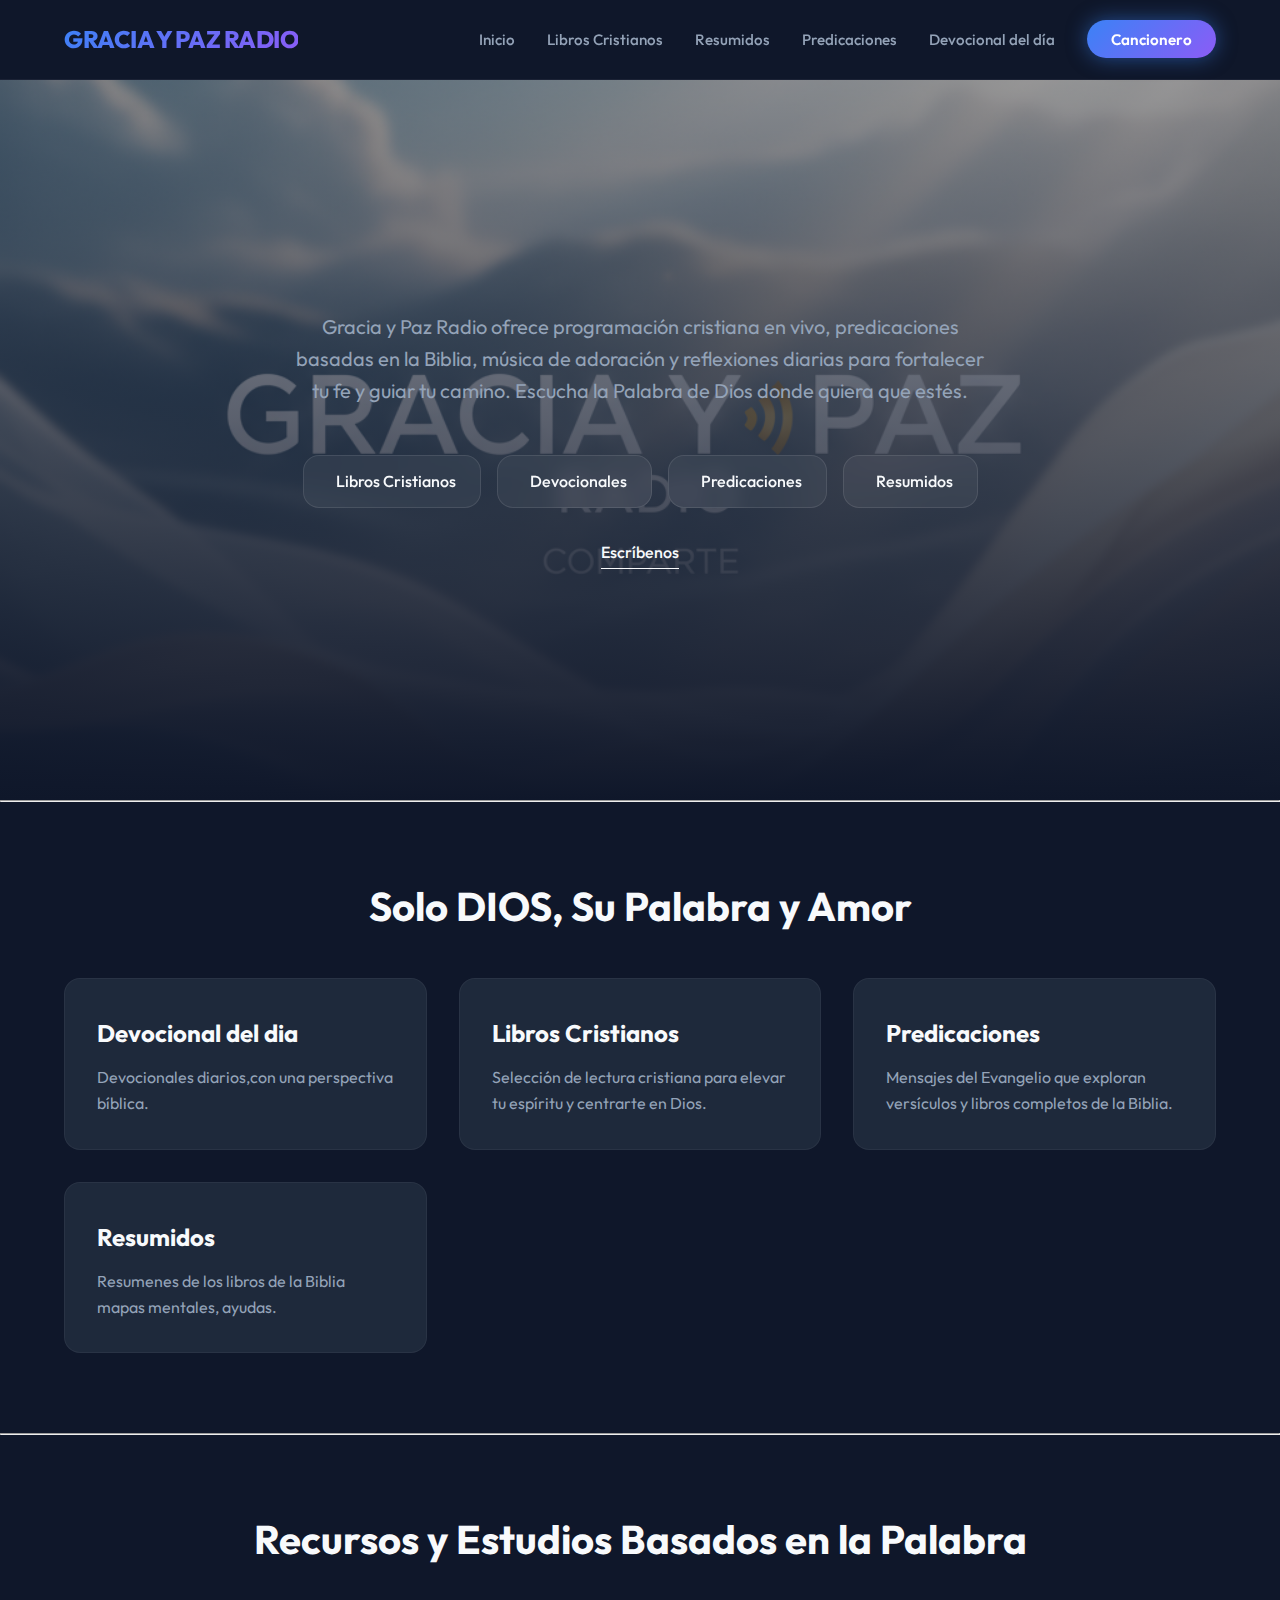
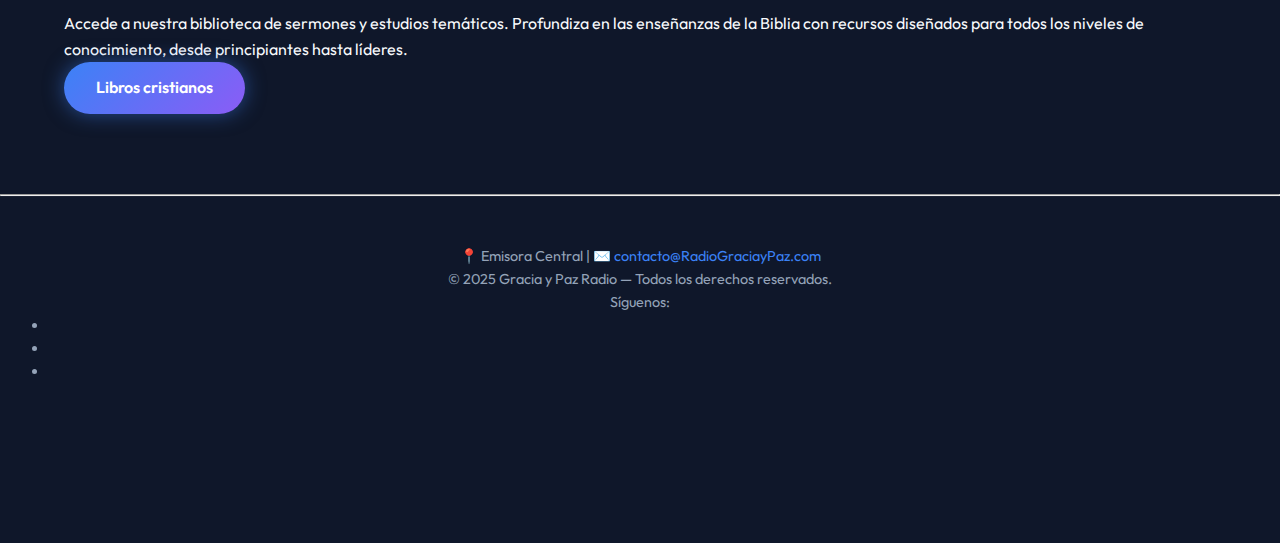
<file: index.html>
<!DOCTYPE html>
<html lang="es">
  <head>
    
    <meta charset="UTF-8" />
        <meta name="viewport" content="width=device-width, initial-scale=1.0" />
        <title>Gracia y Paz Radio | Música, Mensajes y Palabra de Dios</title>
      <link rel="icon" href="favicon.ico" type="image/x-icon" />

    
    <link
      rel="stylesheet"
      href="https://cdnjs.cloudflare.com/ajax/libs/font-awesome/6.5.2/css/all.min.css"
      integrity="sha512-SnH5WK+bZxgPHs44uWIX+LLJAJ9/2PkPKZ5QiAj6Ta86w+fsb2TkcmfRyVX3pBnMFcV7oQPJkl9QevSCWr3W6A=="
      crossorigin="anonymous"
      referrerpolicy="no-referrer"
    />
    
    <link rel="stylesheet" href="./style.css" />

    </head>
  <body>

    <header id="main-header">
      
      <div class="logo">GRACIA Y PAZ RADIO</div>
     
      <nav aria-label="Navegación principal del sitio">
       
        <ul class="nav-links">
          
          <li><a href="index.html">Inicio</a></li>
          
          <li><a href="libros.html">Libros Cristianos</a></li>
          
          <li><a href="resumidos.html">Resumidos</a></li>          
          
          <li><a href="predicaciones.html">Predicaciones</a></li>
          
          <li><a href="devocional-dia.html">Devocional del día</a></li>

          <li>
            <a
              href="https://acordes.lacuerda.net/musica_cristiana/"
              target="_blank"
              rel="noopener noreferrer"
              class="cta-nav"
              >Cancionero</a
            >
          </li>
         
        </ul>
       
      </nav>
      <button class="menu-toggle" aria-label="Abrir menú de navegación">
        <i class="fas fa-bars"></i>
      </button>
     
     
    </header>

   
    <main>
      <section
        id="inicio"
        class="hero"
        role="region"
        aria-label="Introducción a Gracia y Paz Radio"
      >
        
        
                 
         
         
        </hgroup>
       
        <p class="descripcion">
          Gracia y Paz Radio ofrece programación cristiana en vivo,
          predicaciones basadas en la Biblia, música de adoración y reflexiones
          diarias para fortalecer tu fe y guiar tu camino. Escucha la Palabra de
          Dios donde quiera que estés.
        </p>

    
        <div class="cta-group">
          
          <div class="quick-access-links">
            <a href="libros.html" class="access-link"
              ><i class="fas fa-book"></i> Libros Cristianos</a
            >
            <a href="devocional-dia.html" class="access-link"
              ><i class="fas fa-bell"></i> Devocionales</a
            >
            <a href="predicaciones.html" class="access-link"
              ><i class="fas fa-microphone-alt"></i> Predicaciones</a
            >
            <a href="resumidos.html" class="access-link"
              ><i class="fas fa-scroll"></i> Resumidos</a
              >
          </div>

          <a href="#oracion" class="cta-secondary" id="abrir-modal"
            >Escríbenos</a
          >

        </div>
       
      </section>

     
      <hr />

   
      <section
        id="programas"
        class="productos"
        role="region"
        aria-label="Programación y Podcasts"
      >
        
        <h2>
          Solo DIOS, Su Palabra y Amor </h2>
       
        <div class="productos-grid">
         
          <article class="producto">
           
            <h3>
              <i class="fas fa-podcast icon-product"></i> Devocional del dia
            </h3>
           
            <p>Devocionales diarios,con una perspectiva bíblica.</p>
           
          </article>
        
          <article class="producto">
        
            <h3><i class="fas fa-music icon-product"></i> Libros Cristianos</h3>
           
            <p>
              Selección de lectura cristiana para elevar tu espíritu y centrarte
              en Dios.
            </p>
           
          </article>
         
          <article class="producto">
           
            <h3>
              <i class="fas fa-book-open icon-product"></i> Predicaciones
                </h3>
           
            <p>
              Mensajes del Evangelio que exploran versículos y libros completos
              de la Biblia.
            </p>
            
          </article>
       
          <article class="producto">
           
            <h3><i class="fas fa-hands-praying icon-product"></i>Resumidos</h3>
           
            <p>Resumenes de los libros de la Biblia mapas mentales, ayudas.</p>
           
          </article>
         
        </div>
      
      </section>

      
      <hr />

     
      <section
        id="estudios"
        class="servicios"
        role="region"
        aria-label="Estudios Bíblicos y Recursos"
      >
        
        <div class="servicios-content">
         
          <h2>Recursos y Estudios Basados en la Palabra</h2>
          
          <p>
            Accede a nuestra biblioteca de sermones y estudios temáticos.
            Profundiza en las enseñanzas de la Biblia con recursos diseñados
            para todos los niveles de conocimiento, desde principiantes hasta
            líderes.
          </p>
         
          <a href="libros.html" class="cta-primary">Libros cristianos</a> 
       
      </section>
     
      <div
        id="modal-form"
        class="modal"
        role="dialog"
        aria-modal="true"
        aria-labelledby="modal-title"
      >
       
        <div class="modal-content">
        
          <span class="cerrar" aria-label="Cerrar formulario">&times;</span> 
         
          <h3 id="modal-title" class="modal-title">Comparte Versiculos-Pide Oracion</h3>
          
          <p class="modal-subtitle">Escibenos Seras de Bendicion</p>
         
          <form
            class="contact-form"
            action="https://formspree.io/f/mwprawry"
            method="POST"
          >
            
            <div class="form-group">
              <label for="name">Tu Nombre (Opcional)</label> 
            
              <input
                type="text"
                id="name"
                name="name"
                placeholder="Tu nombre"
              />
              
            </div>
           
            <div class="form-group">
             
              <label for="email">Correo Electrónico (Email)</label> 
            
              <input
                type="email"
                id="email"
                name="email"
                required
                placeholder="tu.correo@ejemplo.com"
              />
             
            </div>
           
            <div class="form-group">
              <label for="message">Pide Oracion</label> 
             
              <textarea
                id="message"
                name="message"
                rows="5"
                required
                placeholder="Describe brevemente por lo que deseas que oremos o comparte un versiculo para devocional o deja tu comentario..."
              ></textarea>
             
            </div>
            
            <button type="submit" class="cta-primary form-submit-btn">
              Enviar Petición
            </button>
          </form>
        </div>
      </div>
    </main>

    <hr />

    <footer id="main-footer">
      <div class="footer-info">
        <p>
          📍 Emisora Central | ✉️
          <a href="mailto:RadioGraciayPaz.Online@gmail.com"
            >contacto@RadioGraciayPaz.com</a
          >
        </p>

        <p>
          © <time datetime="2025">2025</time> Gracia y Paz Radio — Todos los
          derechos reservados.
        </p>
      </div>

      <nav class="footer-social" aria-label="Redes Sociales">
        <p>Síguenos:</p>

        <ul class="social-links">
          <li>
            <a href="URL_INSTAGRAM" target="_blank" rel="noopener noreferrer"
              ><i class="fab fa-instagram"></i
            ></a>
          </li>
          <li>
            <a href="URL_FACEBOOK" target="_blank" rel="noopener noreferrer"
              ><i class="fab fa-facebook-f"></i
            ></a>
          </li>
          <li>
            <a href="URL_YOUTUBE" target="_blank" rel="noopener noreferrer"
              ><i class="fab fa-youtube"></i
            ></a>
          </li>
        </ul>
      </nav>
    </footer>

    <script>
      // --- Script para el Modal de Petición de Oración ---
      const modal = document.getElementById("modal-form");
      const btn = document.getElementById("abrir-modal");
      const span = document.getElementsByClassName("cerrar")[0];

      if (btn) {
        btn.onclick = function (e) {
          e.preventDefault();
          modal.style.display = "block";
        };
      }

      if (span) {
        span.onclick = function () {
          modal.style.display = "none";
        };
      }

      window.onclick = function (event) {
        if (event.target == modal) {
          modal.style.display = "none";
        }
      };
    </script>
  </body>
</html>
</file>
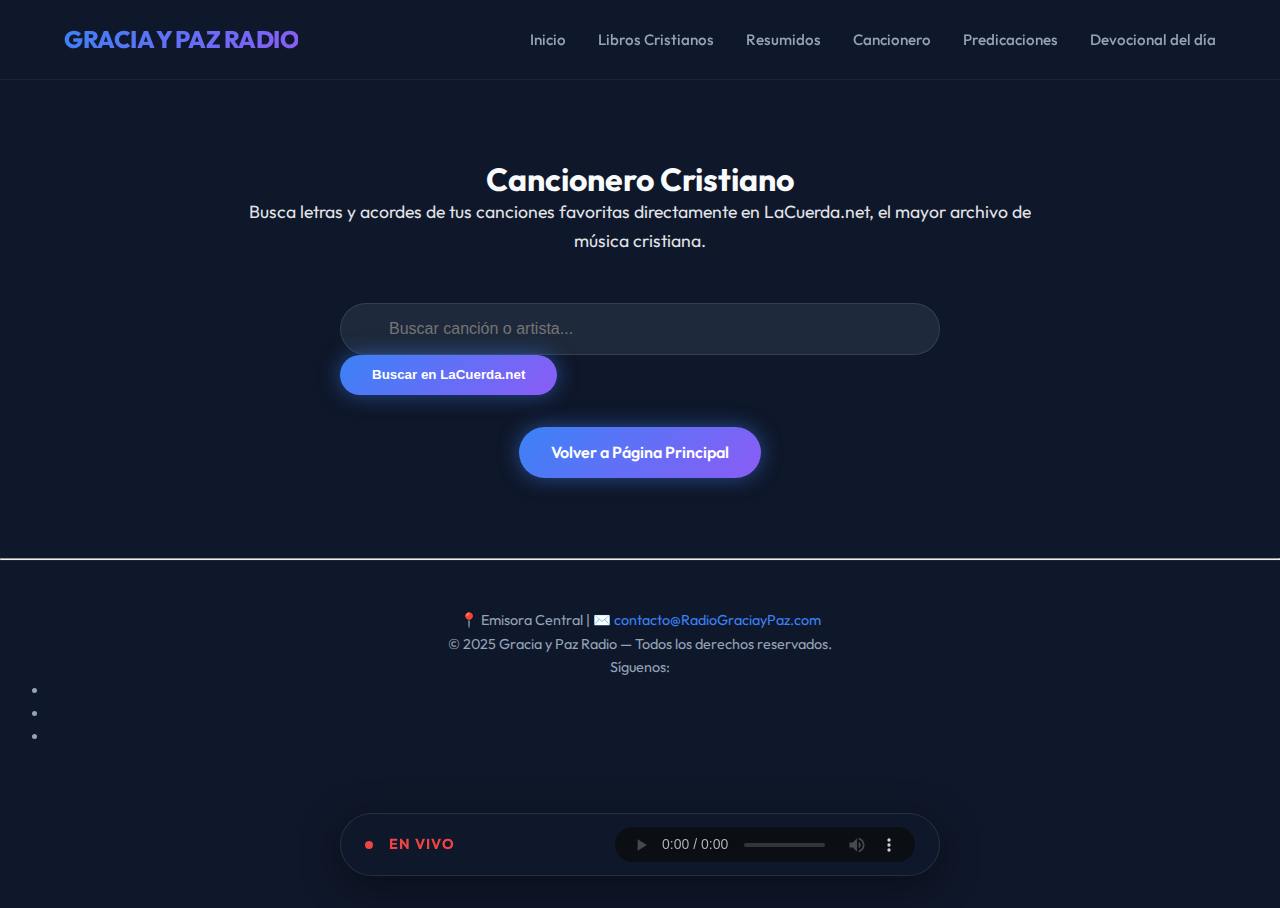
<file: cancionero.html>
<!DOCTYPE html>
<html lang="es">
  <head>
    <meta charset="UTF-8" />
    <meta name="viewport" content="width=device-width, initial-scale=1.0" />
    <title>Cancionero | Gracia y Paz Radio</title>

    <link rel="icon" href="favicon.ico" type="image/x-icon" />
    <link rel="manifest" href="manifest.json" />
    <!-- Meta para el color de la barra de estado en iOS -->
    <meta name="apple-mobile-web-app-status-bar-style" content="#4a90e2" />

    <link
      rel="stylesheet"
      href="https://cdnjs.cloudflare.com/ajax/libs/font-awesome/6.5.2/css/all.min.css"
      integrity="sha512-SnH5WK+bZxgPHs44uWIX+LLJAJ9/2PkPKZ5QiAj6Ta86w+fsb2TkcmfRyVX3pBnMFcV7oQPJkl9QevSCWr3W6A=="
      crossorigin="anonymous"
      referrerpolicy="no-referrer"
    />

    <link rel="stylesheet" href="style.css" />
  </head>
  <body>
    <header id="main-header">
      <div class="logo">GRACIA Y PAZ RADIO</div>
      <nav aria-label="Navegación principal del sitio">
        <ul class="nav-links">
          <li><a href="index.html">Inicio</a></li>
          <li><a href="libros.html">Libros Cristianos</a></li>
          <li><a href="resumidos.html">Resumidos</a></li>
          <li><a href="cancionero.html">Cancionero</a></li>
          <li><a href="predicaciones.html">Predicaciones</a></li>
          <li><a href="devocional-dia.html">Devocional del día</a></li>
        </ul>
      </nav>
    </header>

    <main>
      <section
        class="page-content-area"
        role="main"
        aria-label="Cancionero Cristiano"
      >
        <h1 style="text-align: center">
          <i class="fas fa-music"></i> Cancionero Cristiano
        </h1>
        <p
          style="
            text-align: center;
            max-width: 800px;
            margin: 0 auto 3rem;
            font-size: 1.1rem;
            opacity: 0.9;
          "
        >
          Busca letras y acordes de tus canciones favoritas directamente en
          LaCuerda.net, el mayor archivo de música cristiana.
        </p>

        <div class="search-container">
          <form id="song-search-form">
            <i class="fas fa-search"></i>
            <input
              type="text"
              id="song-search-input"
              placeholder="Buscar canción o artista..."
            />
            <button type="submit" class="cta-primary">
              <i class="fas fa-guitar"></i> Buscar en LaCuerda.net
            </button>
          </form>
        </div>
        <div style="text-align: center; margin-top: 2rem">
          <a href="index.html" class="cta-primary">Volver a Página Principal</a>
        </div>
      </section>
    </main>

    <hr />

    <footer id="main-footer">
      <div class="footer-info">
        <p>
          📍 Emisora Central | ✉️
          <a href="mailto:RadioGraciayPaz.Online@gmail.com"
            >contacto@RadioGraciayPaz.com</a
          >
        </p>
        <p>
          © <time datetime="2025">2025</time> Gracia y Paz Radio — Todos los
          derechos reservados.
        </p>
      </div>
      <nav class="footer-social" aria-label="Redes Sociales">
        <p>Síguenos:</p>
        <ul class="social-links">
          <li>
            <a href="URL_INSTAGRAM" target="_blank" rel="noopener noreferrer"
              ><i class="fab fa-instagram"></i
            ></a>
          </li>
          <li>
            <a href="URL_FACEBOOK" target="_blank" rel="noopener noreferrer"
              ><i class="fab fa-facebook-f"></i
            ></a>
          </li>
          <li>
            <a href="URL_YOUTUBE" target="_blank" rel="noopener noreferrer"
              ><i class="fab fa-youtube"></i
            ></a>
          </li>
        </ul>
      </nav>
    </footer>

    <div class="floating-player" aria-label="Reproductor de Radio Flotante">
      <p class="live-tag"><i class="fas fa-signal"></i> EN VIVO</p>
      <audio id="radio-audio" controls autoplay>
        <source src="https://stream.zeno.fm/mfer4shs398uv" type="audio/aac" />
        Tu navegador no soporta el elemento de audio.
      </audio>
    </div>
    <script>
      document.addEventListener("DOMContentLoaded", () => {
        // --- Script para registrar el Service Worker (PWA) ---
        if ("serviceWorker" in navigator) {
          window.addEventListener("load", () => {
            navigator.serviceWorker
              .register("./sw.js")
              .then((reg) => console.log("Service worker registrado", reg))
              .catch((err) =>
                console.log("Error al registrar service worker", err)
              );
          });
        }
        // --- Script para el Autoplay del reproductor ---
        const radioPlayer = document.getElementById("radio-audio");
        if (radioPlayer) {
          radioPlayer.play().catch(() => {
            // El autoplay fue bloqueado, el usuario deberá iniciarlo manualmente.
          });
        }

        // --- Script para la búsqueda en LaCuerda.net ---
        const searchForm = document.getElementById("song-search-form");
        const songSearchInput = document.getElementById("song-search-input");

        if (searchForm && songSearchInput) {
          searchForm.addEventListener("submit", function (event) {
            event.preventDefault(); // Evita que el formulario se envíe de la forma tradicional
            const query = songSearchInput.value.trim();
            if (query) {
              // Codifica la búsqueda para que sea segura en una URL
              const encodedQuery = encodeURIComponent(query);
              const searchUrl = `https://acordes.lacuerda.net/busca.php?q=${encodedQuery}&exp=cristiana`; // Corrected search URL
              window.open(searchUrl, "_blank"); // Abre la búsqueda en una nueva pestaña
            } else {
              // If no query, open the generic Christian music page
              window.open(
                "https://acordes.lacuerda.net/musica_cristiana/",
                "_blank"
              );
            }
          });
        }
      });
    </script>
  </body>
</html>
</file>
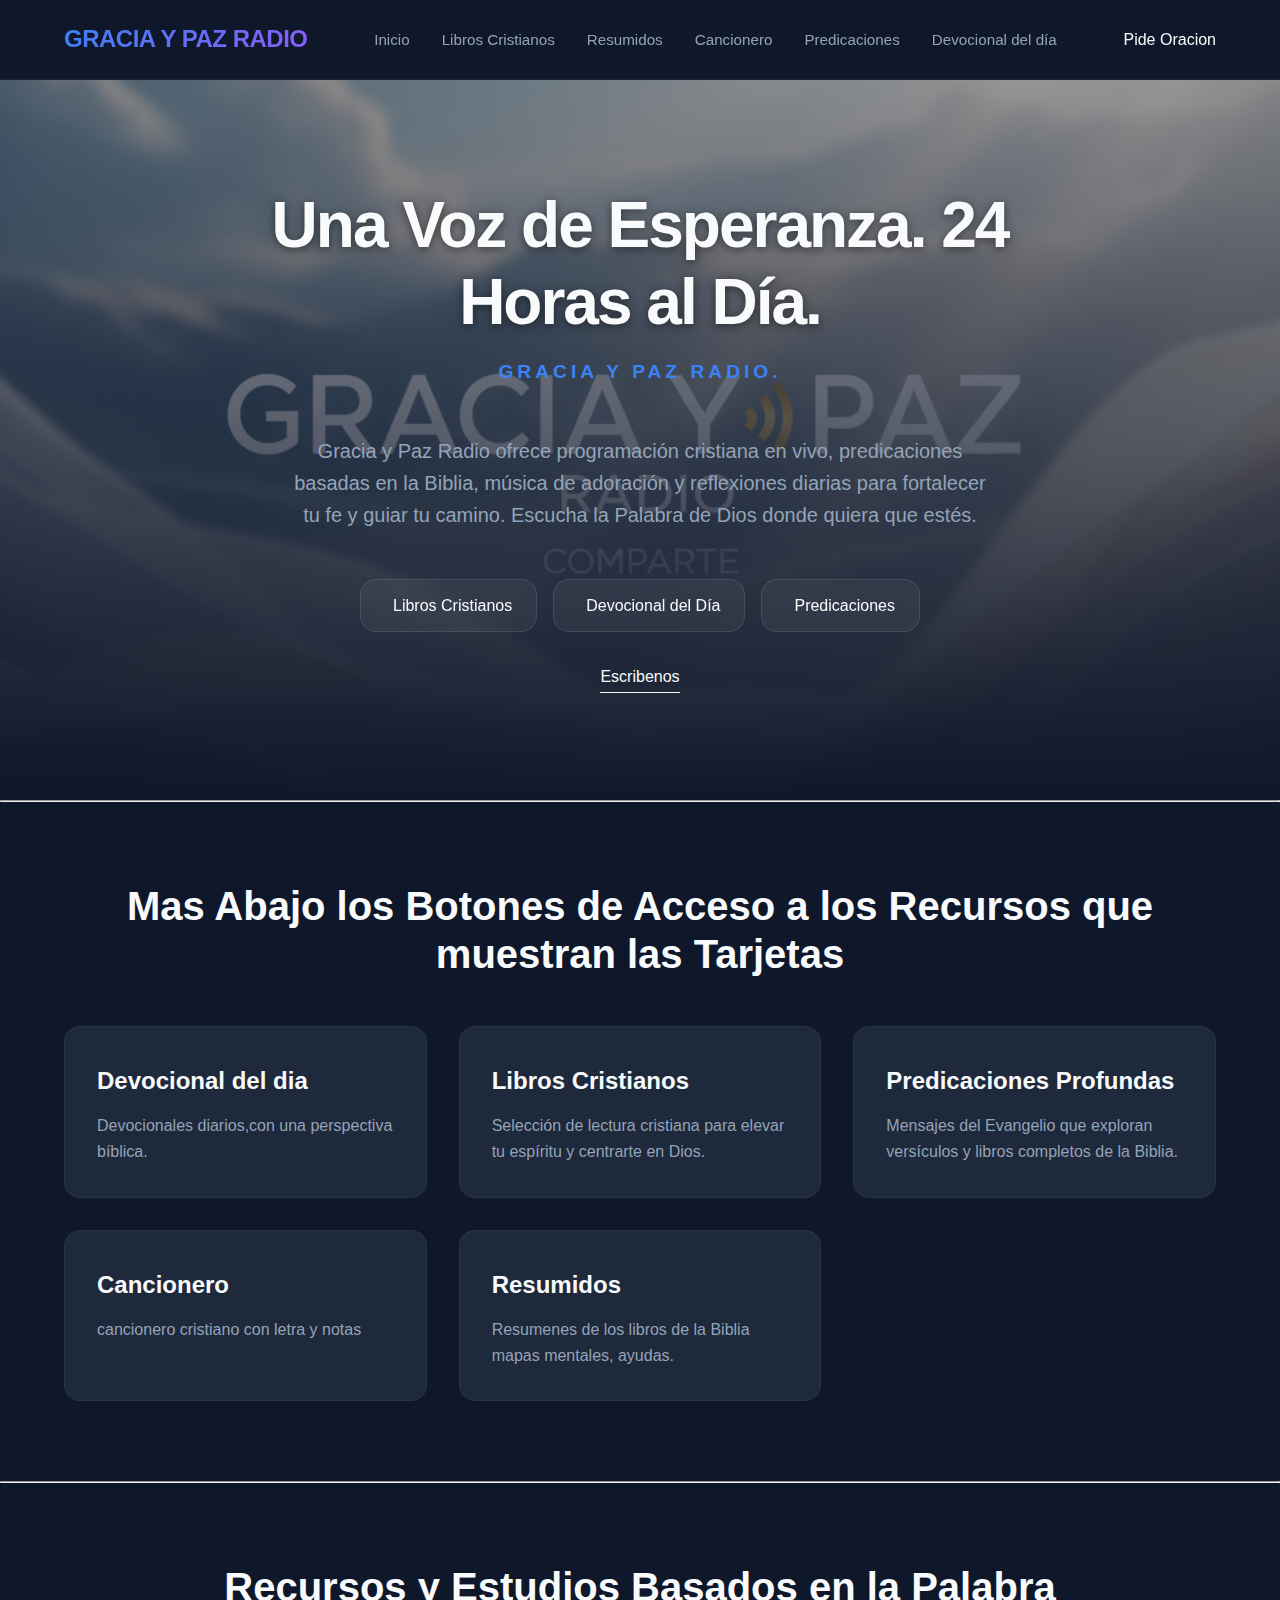
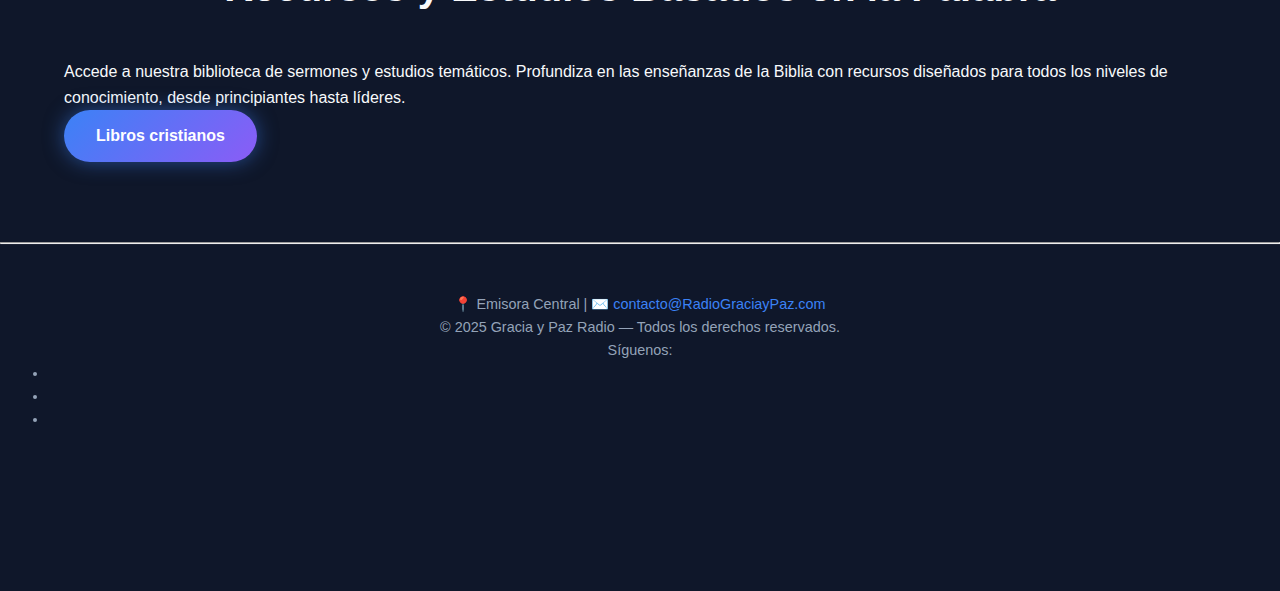
<file: index2.html>
<!DOCTYPE html>
<html lang="es">
  <head>
    <meta charset="UTF-8" />
    <meta name="viewport" content="width=device-width, initial-scale=1.0" />
    <title>Gracia y Paz Radio | Música, Mensajes y Palabra de Dios</title>
    <link rel="icon" href="favicon.ico" type="image/x-icon" />
    <link
      rel="stylesheet"
      href="https://cdnjs.cloudflare.com/ajax/libs/font-awesome/6.5.2/css/all.min.css"
      integrity="sha512-SnH5WK+bZxgPHs44uWIX+LLJAJ9/2PkPKZ5QiAj6Ta86w+fsb2TkcmfRyVX3pBnMFcV7oQPJkl9QevSCWr3W6A=="
      crossorigin="anonymous"
      referrerpolicy="no-referrer"
    />
    <link rel="stylesheet" href="./style.css" />
  </head>
  <body>
    <header id="main-header">
      <div class="logo">GRACIA Y PAZ RADIO</div>
      <nav aria-label="Navegación principal del sitio">
        <ul class="nav-links">
          <li><a href="#inicio">Inicio</a></li>
          <li><a href="libros.html">Libros Cristianos</a></li>
          <li><a href="resumidos.html">Resumidos</a></li>
          <li><a href="cancionero.html">Cancionero</a></li>
          <li><a href="predicaciones.html">Predicaciones</a></li>
          <li><a href="devocional-dia.html">Devocional del día</a></li>
        </ul>
      </nav>
      <a href="#oracion" class="btn-contacto" id="abrir-modal-header"
        >Pide Oracion</a
      >
    </header>
    <main>
      <section
        id="inicio"
        class="hero"
        role="region"
        aria-label="Introducción a Gracia y Paz Radio"
      >
        <hgroup>
          <h1>Una Voz de Esperanza. 24 Horas al Día.</h1>
          <p class="slogan">GRACIA Y PAZ RADIO.</p>
        </hgroup>
        <p class="descripcion">
          Gracia y Paz Radio ofrece programación cristiana en vivo,
          predicaciones basadas en la Biblia, música de adoración y reflexiones
          diarias para fortalecer tu fe y guiar tu camino. Escucha la Palabra de
          Dios donde quiera que estés.
        </p>
        <div class="cta-group">
          <div class="quick-access-links">
            <a href="libros.html" class="access-link"
              ><i class="fas fa-book"></i> Libros Cristianos</a
            >
            <a href="devocional-dia.html" class="access-link"
              ><i class="fas fa-bell"></i> Devocional del Día</a
            >
            <a href="predicaciones.html" class="access-link"
              ><i class="fas fa-microphone-alt"></i> Predicaciones</a
            >
          </div>

          <a href="#oracion" class="cta-secondary" id="abrir-modal"
            >Escribenos</a
          >
        </div>
      </section>

      <hr />

      <section
        id="programas"
        class="productos"
        role="region"
        aria-label="Programación y Podcasts"
      >
        <h2>
          Mas Abajo los Botones de Acceso a los Recursos que muestran las
          Tarjetas
        </h2>

        <div class="productos-grid">
          <article class="producto">
            <h3>
              <i class="fas fa-podcast icon-product"></i> Devocional del dia
            </h3>

            <p>Devocionales diarios,con una perspectiva bíblica.</p>
          </article>

          <article class="producto">
            <h3><i class="fas fa-music icon-product"></i> Libros Cristianos</h3>

            <p>
              Selección de lectura cristiana para elevar tu espíritu y centrarte
              en Dios.
            </p>
          </article>

          <article class="producto">
            <h3>
              <i class="fas fa-book-open icon-product"></i> Predicaciones
              Profundas
            </h3>

            <p>
              Mensajes del Evangelio que exploran versículos y libros completos
              de la Biblia.
            </p>
          </article>

          <article class="producto">
            <h3><i class="fas fa-bible icon-product"></i> Cancionero</h3>

            <p>cancionero cristiano con letra y notas</p>
          </article>

          <article class="producto">
            <h3><i class="fas fa-hands-praying icon-product"></i>Resumidos</h3>

            <p>Resumenes de los libros de la Biblia mapas mentales, ayudas.</p>
          </article>
        </div>
      </section>

      <hr />

      <section
        id="estudios"
        class="servicios"
        role="region"
        aria-label="Estudios Bíblicos y Recursos"
      >
        <div class="servicios-content">
          <h2>Recursos y Estudios Basados en la Palabra</h2>

          <p>
            Accede a nuestra biblioteca de sermones y estudios temáticos.
            Profundiza en las enseñanzas de la Biblia con recursos diseñados
            para todos los niveles de conocimiento, desde principiantes hasta
            líderes.
          </p>

          <a href="libros.html" class="cta-primary">Libros cristianos</a>
        </div>
      </section>

      <div
        id="modal-form"
        class="modal"
        role="dialog"
        aria-modal="true"
        aria-labelledby="modal-title"
      >
        <div class="modal-content">
          <span class="cerrar" aria-label="Cerrar formulario">&times;</span>
          <h3 id="modal-title" class="modal-title">Pide Oracion</h3>

          <p class="modal-subtitle">Comparte un Versiculo o Pide Oracion</p>

          <form
            class="contact-form"
            action="https://formspree.io/f/mwprawry"
            method="POST"
          >
            <div class="form-group">
              <label for="name">Tu Nombre (Opcional)</label>

              <input
                type="text"
                id="name"
                name="name"
                placeholder="Tu nombre"
              />
            </div>

            <div class="form-group">
              <label for="email">Correo Electrónico (Para seguimiento)</label>
              <input
                type="email"
                id="email"
                name="email"
                required
                placeholder="tu.correo@ejemplo.com"
              />
            </div>

            <div class="form-group">
              <label for="message">Pedi Oracion</label>

              <textarea
                id="message"
                name="message"
                rows="5"
                required
                placeholder="Describe brevemente por lo que deseas que oremos..."
              ></textarea>
            </div>

            <button type="submit" class="cta-primary form-submit-btn">
              Enviar Petición
            </button>
          </form>
        </div>
      </div>
    </main>

    <hr />

    <footer id="main-footer">
      <div class="footer-info">
        <p>
          📍 Emisora Central | ✉️
          <a href="mailto:RadioGraciayPaz.Online@gmail.com"
            >contacto@RadioGraciayPaz.com</a
          >
        </p>

        <p>
          © <time datetime="2025">2025</time> Gracia y Paz Radio — Todos los
          derechos reservados.
        </p>
      </div>

      <nav class="footer-social" aria-label="Redes Sociales">
        <p>Síguenos:</p>

        <ul class="social-links">
          <li>
            <a href="URL_INSTAGRAM" target="_blank" rel="noopener noreferrer"
              ><i class="fab fa-instagram"></i
            ></a>
          </li>

          <li>
            <a href="URL_FACEBOOK" target="_blank" rel="noopener noreferrer"
              ><i class="fab fa-facebook-f"></i
            ></a>
          </li>

          <li>
            <a href="URL_YOUTUBE" target="_blank" rel="noopener noreferrer"
              ><i class="fab fa-youtube"></i
            ></a>
          </li>
        </ul>
      </nav>
    </footer>

    <script>
      const modal = document.getElementById("modal-form");
      const btns = [
        document.getElementById("abrir-modal"),
        document.getElementById("abrir-modal-header"),
      ].filter((btn) => btn !== null);

      const span = document.getElementsByClassName("cerrar")[0];

      btns.forEach((btn) => {
        if (btn) {
          btn.onclick = function (e) {
            e.preventDefault();
            modal.style.display = "block";
          };
        }
      });

      span.onclick = function () {
        modal.style.display = "none";
      };

      window.onclick = function (event) {
        if (event.target == modal) {
          modal.style.display = "none";
        }
      };
    </script>
  </body>
</html>
</file>
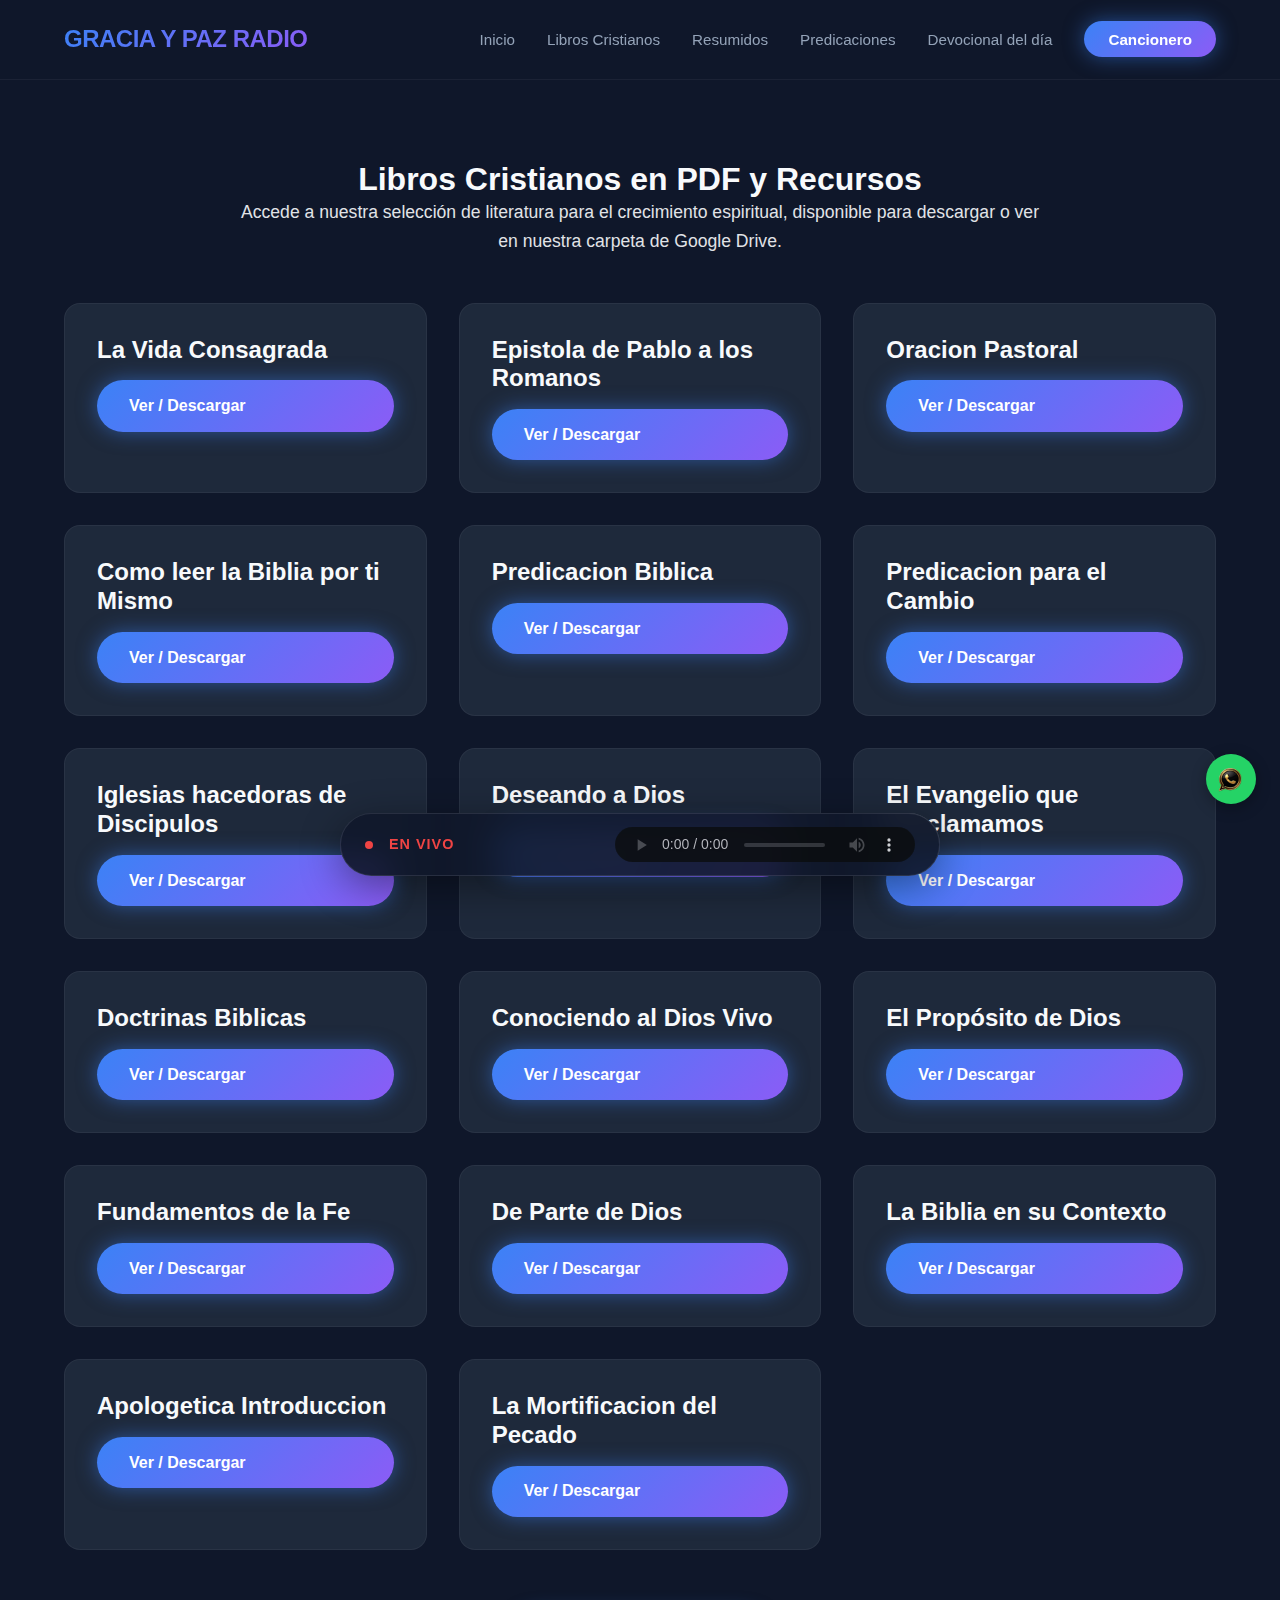
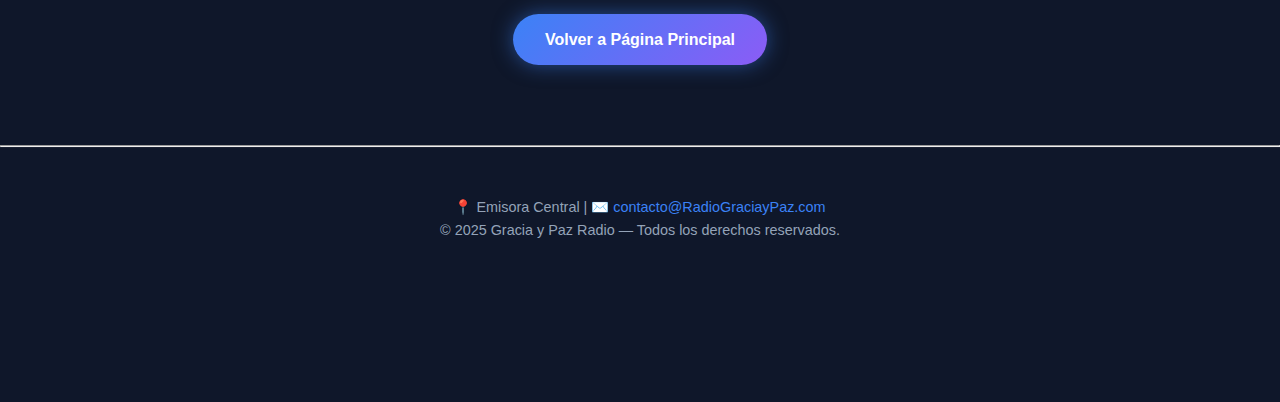
<file: libros.html>
<!DOCTYPE html>
<html lang="es">
  <head>
    <meta charset="UTF-8" />
    <meta name="viewport" content="width=device-width, initial-scale=1.0" />
    <title>Libros Cristianos | Gracia y Paz Radio</title>

    <link rel="icon" href="favicon.ico" type="image/x-icon" />
    <link rel="manifest" href="manifest.json" />
    <!-- Meta para el color de la barra de estado en iOS -->
    <meta name="apple-mobile-web-app-status-bar-style" content="#4a90e2" />

    <link
      rel="stylesheet"
      href="https://cdnjs.cloudflare.com/ajax/libs/font-awesome/6.5.2/css/all.min.css"
      integrity="sha512-SnH5WK+bZxgPHs44uWIX+LLJAJ9/2PkPKZ5QiAj6Ta86w+fsb2TkcmfRyVX3pBnMFcV7oQPJkl9QevSCWr3W6A=="
      crossorigin="anonymous"
      referrerpolicy="no-referrer"
    />

    <link rel="stylesheet" href="style.css" />
  </head>
  <body>
    <header id="main-header">
      <div class="logo">GRACIA Y PAZ RADIO</div>
      <nav aria-label="Navegación principal del sitio">
        <ul class="nav-links">
          <li><a href="index.html">Inicio</a></li>
          <li><a href="libros.html">Libros Cristianos</a></li>
          <li><a href="resumidos.html">Resumidos</a></li>
          <li><a href="predicaciones.html">Predicaciones</a></li>
          <li><a href="devocional-dia.html">Devocional del día</a></li>
          <li>
            <a
              href="https://acordes.lacuerda.net/musica_cristiana/"
              target="_blank"
              rel="noopener noreferrer"
              class="cta-nav"
              >Cancionero</a
            >
          </li>
        </ul>
      </nav>
    </header>

    <main>
      <section
        class="page-content-area"
        role="main"
        aria-label="Contenido de Libros Cristianos"
      >
        <h1 style="text-align: center">
          <i class="fas fa-book-reader"></i> Libros Cristianos en PDF y Recursos
        </h1>
        <p
          style="
            text-align: center;
            max-width: 800px;
            margin: 0 auto 3rem;
            font-size: 1.1rem;
            opacity: 0.9;
          "
        >
          Accede a nuestra selección de literatura para el crecimiento
          espiritual, disponible para descargar o ver en nuestra carpeta de
          Google Drive.
        </p>

        <div class="book-grid">
          <!-- Tarjeta de Libro 1 -->
          <article class="book-card">
            <h3>La Vida Consagrada</h3>
            <a
              href="https://drive.google.com/drive/folders/1rXRGUvHSSvicQbsGeV589Xcemf_zZ12p?usp=sharing"
              target="_blank"
              rel="noopener noreferrer"
              class="cta-primary"
              >Ver / Descargar <i class="fas fa-download"></i
            ></a>
          </article>

          <!-- Tarjeta de Libro 2 -->
          <article class="book-card">
            <h3>Epistola de Pablo a los Romanos</h3>
            <a
              href="https://drive.google.com/file/d/14eiVSWw6UQd53jLwBW8PKtLOtcFZVbbO/view?usp=drive_link"
              target="_blank"
              rel="noopener noreferrer"
              class="cta-primary"
              >Ver / Descargar <i class="fas fa-download"></i
            ></a>
          </article>

          <!-- Tarjeta de Libro 3 -->
          <article class="book-card">
            <h3>Oracion Pastoral</h3>
            <a
              href="https://drive.google.com/file/d/1j_WiJDNGOLVrU8s8rpLZj-e7ZXtlkQbN/view?usp=drive_link"
              target="_blank"
              rel="noopener noreferrer"
              class="cta-primary"
              >Ver / Descargar <i class="fas fa-download"></i
            ></a>
          </article>

          <!-- Tarjeta de Libro 4 -->
          <article class="book-card">
            <h3>Como leer la Biblia por ti Mismo</h3>
            <a
              href="https://drive.google.com/file/d/1VeDnpSHFZD4TvPoJybZRUJkp_O1FueHd/view?usp=drive_link"
              target="_blank"
              rel="noopener noreferrer"
              class="cta-primary"
              >Ver / Descargar <i class="fas fa-download"></i
            ></a>
          </article>

          <!-- Tarjeta de Libro 5 -->
          <article class="book-card">
            <h3>Predicacion Biblica</h3>
            <a
              href="https://drive.google.com/file/d/1eXROaYihf761IJe2ZoBmpH56NRWhUIOn/view?usp=drive_link"
              target="_blank"
              rel="noopener noreferrer"
              class="cta-primary"
              >Ver / Descargar <i class="fas fa-download"></i
            ></a>
          </article>

          <!-- Tarjeta de Libro 6 -->
          <article class="book-card">
            <h3>Predicacion para el Cambio</h3>
            <a
              href="https://drive.google.com/file/d/1RU0R9gA9U00Z4nHDtSEd0n5J1yBYVozj/view?usp=drive_link"
              target="_blank"
              rel="noopener noreferrer"
              class="cta-primary"
              >Ver / Descargar <i class="fas fa-download"></i
            ></a>
          </article>

          <!-- Tarjeta de Libro 7 -->
          <article class="book-card">
            <h3>Iglesias hacedoras de Discipulos</h3>
            <a
              href="https://drive.google.com/file/d/1T1JMVAOjOlY_7tv2pp5XgOtceIqC2P2H/view?usp=drive_link"
              target="_blank"
              rel="noopener noreferrer"
              class="cta-primary"
              >Ver / Descargar <i class="fas fa-download"></i
            ></a>
          </article>

          <!-- Tarjeta de Libro 8 -->
          <article class="book-card">
            <h3>Deseando a Dios</h3>
            <a
              href="https://drive.google.com/file/d/1aX3k8lyEKz1mQ6USaOVm0JYByYbw0unB/view?usp=drive_link"
              target="_blank"
              rel="noopener noreferrer"
              class="cta-primary"
              >Ver / Descargar <i class="fas fa-download"></i
            ></a>
          </article>

          <!-- Tarjeta de Libro 9 -->
          <article class="book-card">
            <h3>El Evangelio que Proclamamos</h3>
            <a
              href="https://drive.google.com/file/d/1vbuxV2tKAYNJy9V52SNgK17uHvMEMaRH/view?usp=drive_link"
              target="_blank"
              rel="noopener noreferrer"
              class="cta-primary"
              >Ver / Descargar <i class="fas fa-download"></i
            ></a>
          </article>

          <!-- Tarjeta de Libro 10 -->
          <article class="book-card">
            <h3>Doctrinas Biblicas</h3>
            <a
              href="https://drive.google.com/file/d/10pOD91lGrzj0nvwUKIblSxpSETtYiMJs/view?usp=drive_link"
              target="_blank"
              rel="noopener noreferrer"
              class="cta-primary"
              >Ver / Descargar <i class="fas fa-download"></i
            ></a>
          </article>

          <!-- Tarjeta de Libro 11 -->
          <article class="book-card">
            <h3>Conociendo al Dios Vivo</h3>
            <a
              href="https://drive.google.com/file/d/1Q7ARme4mcCq2g2MfAnJ1ENFNaFbycaDD/view?usp=drive_link"
              target="_blank"
              rel="noopener noreferrer"
              class="cta-primary"
              >Ver / Descargar <i class="fas fa-download"></i
            ></a>
          </article>

          <!-- Tarjeta de Libro 12 -->
          <article class="book-card">
            <h3>El Propósito de Dios</h3>
            <a
              href="https://drive.google.com/drive/folders/1rXRGUvHSSvicQbsGeV589Xcemf_zZ12p?usp=sharing"
              target="_blank"
              rel="noopener noreferrer"
              class="cta-primary"
              >Ver / Descargar <i class="fas fa-download"></i
            ></a>
          </article>

          <!-- Tarjeta de Libro 13 -->
          <article class="book-card">
            <h3>Fundamentos de la Fe</h3>
            <a
              href="https://drive.google.com/drive/folders/1rXRGUvHSSvicQbsGeV589Xcemf_zZ12p?usp=sharing"
              target="_blank"
              rel="noopener noreferrer"
              class="cta-primary"
              >Ver / Descargar <i class="fas fa-download"></i
            ></a>
          </article>

          <!-- Tarjeta de Libro 14 -->
          <article class="book-card">
            <h3>De Parte de Dios</h3>
            <a
              href="https://drive.google.com/file/d/1qf0onftVCoo2ERalWSlBWVY1xBmLwCkx/view?usp=drive_link"
              target="_blank"
              rel="noopener noreferrer"
              class="cta-primary"
              >Ver / Descargar <i class="fas fa-download"></i
            ></a>
          </article>

          <!-- Tarjeta de Libro 15 -->
          <article class="book-card">
            <h3>La Biblia en su Contexto</h3>
            <a
              href="https://drive.google.com/file/d/1MHg3udwJwDutLCKKKMxQoYezxS-HYCiK/view?usp=drive_link"
              target="_blank"
              rel="noopener noreferrer"
              class="cta-primary"
              >Ver / Descargar <i class="fas fa-download"></i
            ></a>
          </article>

          <!-- Tarjeta de Libro 16 -->
          <article class="book-card">
            <h3>Apologetica Introduccion</h3>
            <a
              href="https://docs.google.com/document/d/1hLhrUUj8k73SaEtjIjDAD3t2DKNt73ZL/edit?usp=drive_link&ouid=103191407071335229120&rtpof=true&sd=true"
              target="_blank"
              rel="noopener noreferrer"
              class="cta-primary"
              >Ver / Descargar <i class="fas fa-download"></i
            ></a>
          </article>

          <!-- Tarjeta de Libro 17 -->
          <article class="book-card">
            <h3>La Mortificacion del Pecado</h3>
            <a
              href="https://drive.google.com/file/d/17cQBHSk71XzqOv4N5fc24cdDPmFUtLac/view?usp=drive_link"
              target="_blank"
              rel="noopener noreferrer"
              class="cta-primary"
              >Ver / Descargar <i class="fas fa-download"></i
            ></a>
          </article>
        </div>

        <div style="text-align: center; margin-top: 4rem">
          <a href="index.html" class="cta-primary">Volver a Página Principal</a>
        </div>
      </section>
    </main>

    <hr />

    <footer id="main-footer">
      <div class="footer-info">
        <p>
          📍 Emisora Central | ✉️
          <a href="mailto:RadioGraciayPaz.Online@gmail.com"
            >contacto@RadioGraciayPaz.com</a
          >
        </p>
        <p>
          © <time datetime="2025">2025</time> Gracia y Paz Radio — Todos los
          derechos reservados.
        </p>
      </div>
    </footer>

    <div class="floating-player" aria-label="Reproductor de Radio Flotante">
      <p class="live-tag"><i class="fas fa-signal"></i> EN VIVO</p>
      <audio id="radio-audio" controls autoplay>
        <source src="https://stream.zeno.fm/mfer4shs398uv" type="audio/aac" />
        Tu navegador no soporta el elemento de audio.
      </audio>
    </div>

    <!-- Botón Flotante de WhatsApp -->
    <a
      href="https://api.whatsapp.com/send?phone=+5491166508379&text="
      class="whatsapp-flotante"
      target="_blank"
      rel="noopener noreferrer"
      aria-label="Contactar por WhatsApp"
    >
      <img src="icons/wt.png" alt="WhatsApp" />
    </a>

    <script>
      // --- Script para el Autoplay del reproductor ---
      document.addEventListener("DOMContentLoaded", () => {
        const radioPlayer = document.getElementById("radio-audio");
        if (radioPlayer) {
          radioPlayer.play().catch(() => {
            // El autoplay fue bloqueado, el usuario deberá iniciarlo manualmente.
          });
        }

        // --- Script para registrar el Service Worker (PWA) ---
        if ("serviceWorker" in navigator) {
          window.addEventListener("load", () => {
            navigator.serviceWorker
              .register("./sw.js")
              .then((reg) => console.log("Service worker registrado", reg))
              .catch((err) =>
                console.log("Error al registrar service worker", err)
              );
          });
        }
      });
    </script>
  </body>
</html>
</file>
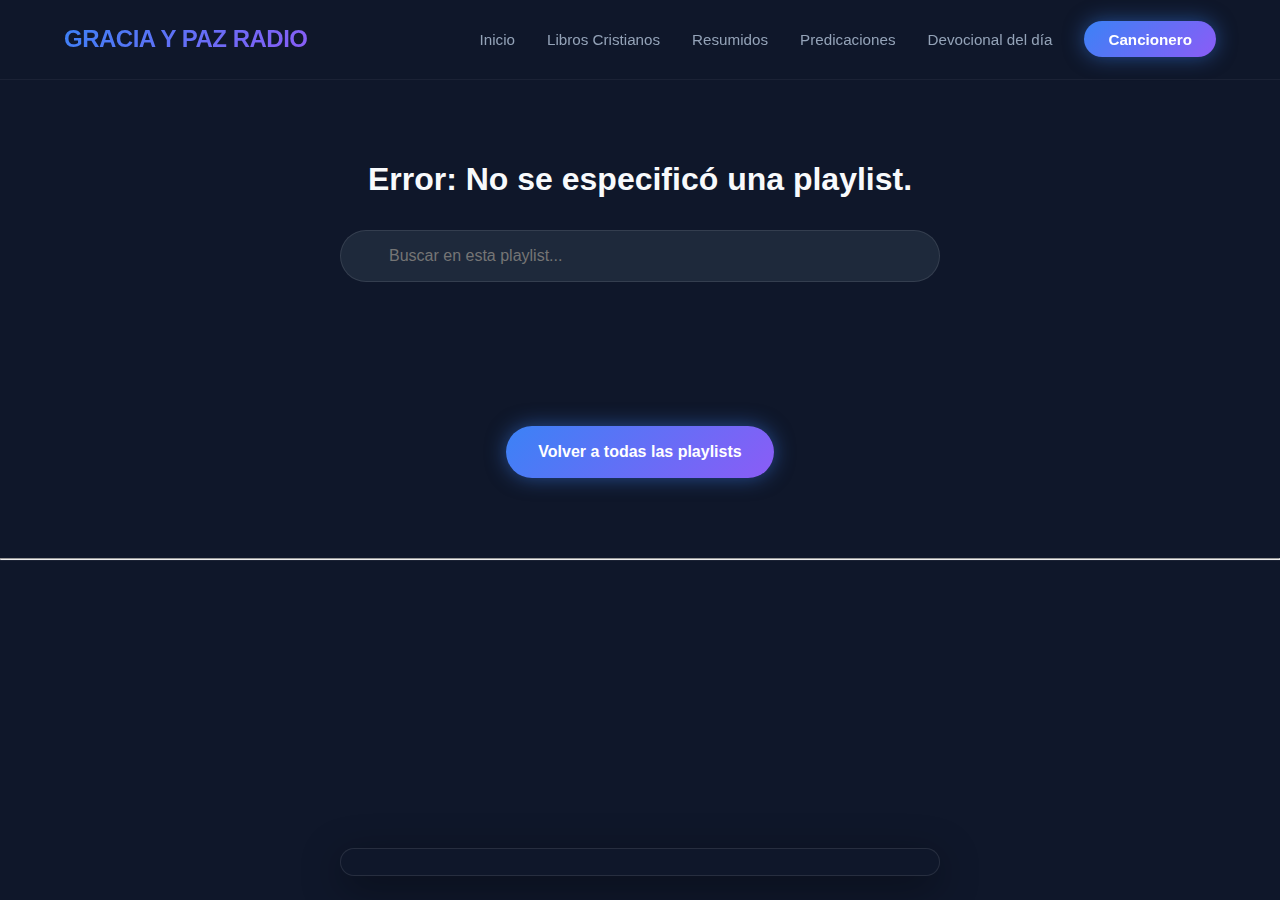
<file: playlist-view.html>
<!DOCTYPE html>
<html lang="es">
  <head>
    <meta charset="UTF-8" />
    <meta name="viewport" content="width=device-width, initial-scale=1.0" />
    <title>Videos de la Playlist | Gracia y Paz Radio</title>

    <link rel="icon" href="favicon.ico" type="image/x-icon" />
    <link
      rel="stylesheet"
      href="https://cdnjs.cloudflare.com/ajax/libs/font-awesome/6.5.2/css/all.min.css"
      integrity="sha512-SnH5WK+bZxgPHs44uWIX+LLJAJ9/2PkPKZ5QiAj6Ta86w+fsb2TkcmfRyVX3pBnMFcV7oQPJkl9QevSCWr3W6A=="
      crossorigin="anonymous"
      referrerpolicy="no-referrer"
    />
    <link rel="stylesheet" href="style.css" />
  </head>
  <body>
    <header id="main-header">
      <div class="logo">GRACIA Y PAZ RADIO</div>
      <nav aria-label="Navegación principal del sitio">
        <ul class="nav-links">
          <li><a href="index.html">Inicio</a></li>
          <li><a href="libros.html">Libros Cristianos</a></li>
          <li><a href="resumidos.html">Resumidos</a></li>
          <li><a href="predicaciones.html">Predicaciones</a></li>
          <li><a href="devocional-dia.html">Devocional del día</a></li>
          <li>
            <a
              href="https://acordes.lacuerda.net/musica_cristiana/"
              target="_blank"
              rel="noopener noreferrer"
              class="cta-nav"
              >Cancionero</a
            >
          </li>
        </ul>
      </nav>
    </header>

    <main>
      <section
        class="page-content-area"
        role="main"
        aria-label="Videos de la playlist"
      >
        <h1 id="playlist-title" style="text-align: center">
          Cargando videos...
        </h1>
        <p
          id="playlist-description"
          style="
            text-align: center;
            max-width: 800px;
            margin: 0 auto 1rem;
            font-size: 1.1rem;
            opacity: 0.9;
          "
        ></p>

        <div class="search-container">
          <i class="fas fa-search"></i>
          <input
            type="text"
            id="search-input"
            placeholder="Buscar en esta playlist..."
          />
        </div>

        <div class="predicacion-grid" id="video-grid">
          <p id="loading-message">Cargando videos...</p>
        </div>

        <div class="pagination-container" id="pagination-container"></div>

        <p
          id="no-results"
          style="text-align: center; display: none; margin-top: 2rem"
        >
          No se encontraron videos que coincidan con tu búsqueda.
        </p>

        <div style="text-align: center; margin-top: 4rem">
          <a href="predicaciones.html" class="cta-primary"
            >Volver a todas las playlists</a
          >
        </div>
      </section>
    </main>

    <hr />

    <footer id="main-footer">
      <!-- ... tu footer ... -->
    </footer>

    <div class="floating-player" aria-label="Reproductor de Radio Flotante">
      <!-- ... tu reproductor ... -->
    </div>

    <script src="youtube-loader.js"></script>
    <script>
      document.addEventListener("DOMContentLoaded", () => {
        const urlParams = new URLSearchParams(window.location.search);
        const playlistId = urlParams.get("id");

        if (!playlistId) {
          document.getElementById("playlist-title").innerText =
            "Error: No se especificó una playlist.";
          document.getElementById("loading-message").style.display = "none";
          return;
        }

        // Usamos una función del loader para obtener solo los detalles de la playlist
        const API_KEY = "AIzaSyAt-gPi1yFCurjJHEgR_nX16cRLTuMY7Po";
        const detailsUrl = `https://www.googleapis.com/youtube/v3/playlists?part=snippet&id=${playlistId}&key=${API_KEY}`;

        fetch(detailsUrl)
          .then((res) => res.json())
          .then((data) => {
            if (data.items && data.items.length > 0) {
              const snippet = data.items[0].snippet;
              document.getElementById("playlist-title").innerText =
                snippet.title;
              document.title = `${snippet.title} | Gracia y Paz Radio`;
              document.getElementById("playlist-description").innerText =
                snippet.description;
            }
          });

        // Ahora inicializamos el loader para que cargue los videos de ESA playlist
        initializeYouTubePlaylist({
          apiKey: API_KEY,
          playlistId: playlistId, // Solo el ID de la URL
          containerId: "video-grid",
          cardClass: "predicacion-card",
          itemsPerPage: 12,
          searchInputId: "search-input",
          noResultsId: "no-results",
          paginationContainerId: "pagination-container",
          loadingMessageId: "loading-message",
          renderAs: "videos", // Indicamos que queremos renderizar videos
        });
      });
    </script>
  </body>
</html>
</file>
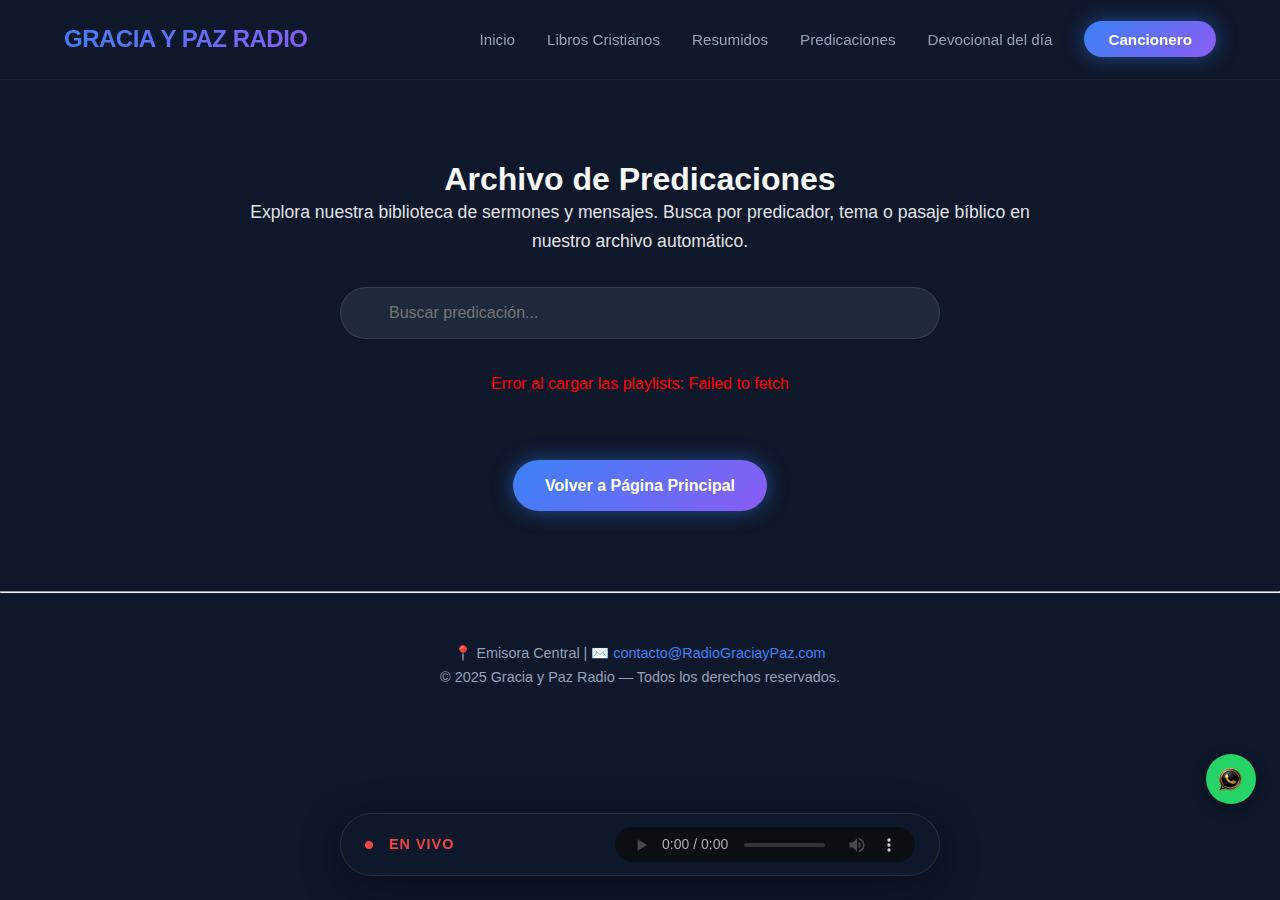
<file: predicaciones.html>
<!DOCTYPE html>
<html lang="es">

<head>
  <meta charset="UTF-8" />
  <meta name="viewport" content="width=device-width, initial-scale=1.0" />
  <title>Predicaciones | Gracia y Paz Radio</title>

  <link rel="icon" href="favicon.ico" type="image/x-icon" />
  <link rel="manifest" href="manifest.json" />
  <!-- Meta para el color de la barra de estado en iOS -->
  <meta name="apple-mobile-web-app-status-bar-style" content="#4a90e2" />

  <link rel="stylesheet" href="https://cdnjs.cloudflare.com/ajax/libs/font-awesome/6.5.2/css/all.min.css"
    integrity="sha512-SnH5WK+bZxgPHs44uWIX+LLJAJ9/2PkPKZ5QiAj6Ta86w+fsb2TkcmfRyVX3pBnMFcV7oQPJkl9QevSCWr3W6A=="
    crossorigin="anonymous" referrerpolicy="no-referrer" />

  <link rel="stylesheet" href="style.css" />
</head>

<body>
  <header id="main-header">
    <div class="logo">GRACIA Y PAZ RADIO</div>
    <nav aria-label="Navegación principal del sitio">
      <ul class="nav-links">
        <li><a href="index.html">Inicio</a></li>
        <li><a href="libros.html">Libros Cristianos</a></li>
        <li><a href="resumidos.html">Resumidos</a></li>
        <li><a href="predicaciones.html">Predicaciones</a></li>
        <li><a href="devocional-dia.html">Devocional del día</a></li>
        <li>
          <a href="https://acordes.lacuerda.net/musica_cristiana/" target="_blank" rel="noopener noreferrer"
            class="cta-nav">Cancionero</a>
        </li>
      </ul>
    </nav>
  </header>

  <main>
    <section class="page-content-area" role="main" aria-label="Archivo de Predicaciones">
      <h1 style="text-align: center">
        <i class="fas fa-microphone-alt"></i> Archivo de Predicaciones
      </h1>
      <p style="
            text-align: center;
            max-width: 800px;
            margin: 0 auto 1rem;
            font-size: 1.1rem;
            opacity: 0.9;
          ">
        Explora nuestra biblioteca de sermones y mensajes. Busca por
        predicador, tema o pasaje bíblico en nuestro archivo automático.
      </p>

      <div class="search-container">
        <i class="fas fa-search"></i>
        <input type="text" id="search-input" placeholder="Buscar predicación..." />
      </div>

      <!-- El contenedor ahora mostrará tarjetas de playlists -->
      <div class="playlist-grid" id="playlist-container">
        <p id="loading-message">Cargando playlists...</p>
      </div>

      <p id="no-results" style="text-align: center; display: none; margin-top: 2rem">
        No se encontraron predicaciones que coincidan con tu búsqueda.
      </p>

      <div style="text-align: center; margin-top: 4rem">
        <a href="index.html" class="cta-primary">Volver a Página Principal</a>
      </div>
    </section>
  </main>

  <hr />

  <footer id="main-footer">
    <div class="footer-info">
      <p>
        📍 Emisora Central | ✉️
        <a href="mailto:RadioGraciayPaz.Online@gmail.com">contacto@RadioGraciayPaz.com</a>
      </p>
      <p>
        © <time datetime="2025">2025</time> Gracia y Paz Radio — Todos los
        derechos reservados.
      </p>
    </div>
  </footer>

  <div class="floating-player" aria-label="Reproductor de Radio Flotante">
    <p class="live-tag"><i class="fas fa-signal"></i> EN VIVO</p>
    <audio id="radio-audio" controls autoplay>
      <source src="https://stream.zeno.fm/mfer4shs398uv" type="audio/aac" />
      Tu navegador no soporta el elemento de audio.
    </audio>
  </div>

  <!-- Botón Flotante de WhatsApp -->
  <a href="https://api.whatsapp.com/send?phone=+5491166508379&text=" class="whatsapp-flotante" target="_blank"
    rel="noopener noreferrer" aria-label="Contactar por WhatsApp">
    <img src="icons/wt.png" alt="WhatsApp" />
  </a>

  <script src="youtube-loader.js"></script>
  <script>
    document.addEventListener("DOMContentLoaded", () => {
      // --- INICIALIZACIÓN GENERAL ---
      initializeRadioPlayer();
      registerServiceWorker();

      // --- CONFIGURACIÓN DE YOUTUBE LOADER ---
      initializeYouTubePlaylist({
        apiKey: "AIzaSyAt-gPi1yFCurjJHEgR_nX16cRLTuMY7Po",
        playlistIds: [
          "PLqC7qjLP6OD2o8yeev-Y_KZDDkNBgfWo",
          "PLqC7qjLP6OD2THuvkVxe2YYEp_0Hl4vdM",
          "PLqC7qjLP6OD0UQmxfHEdHPPa05wS2zGiM",
          "PLqC7qjLP6OD2JYHSqYxXvZvCxabBCPMHw",
          "PLKQCbA4ZTCw2Wb37YGyq3TokVoP_WKy1w", // La playlist original
        ],
        containerId: "playlist-container",
        loadingMessageId: "loading-message",
        searchInputId: "search-input",
        noResultsId: "no-results",
        renderAs: "playlists", // ¡Nueva opción!
      });

      // --- FUNCIONES AUXILIARES ---
      function initializeRadioPlayer() {
        const radioPlayer = document.getElementById("radio-audio");
        if (radioPlayer) {
          radioPlayer.play().catch(() => {
            // El autoplay fue bloqueado, el usuario deberá iniciarlo manualmente.
          });
        }
      }

      function registerServiceWorker() {
        if ("serviceWorker" in navigator) {
          window.addEventListener("load", () => {
            navigator.serviceWorker
              .register("./sw.js")
              .then((reg) => console.log("Service worker registrado", reg))
              .catch((err) =>
                console.log("Error al registrar service worker", err)
              );
          });
        }
      }
    });
  </script>
</body>

</html>
</file>
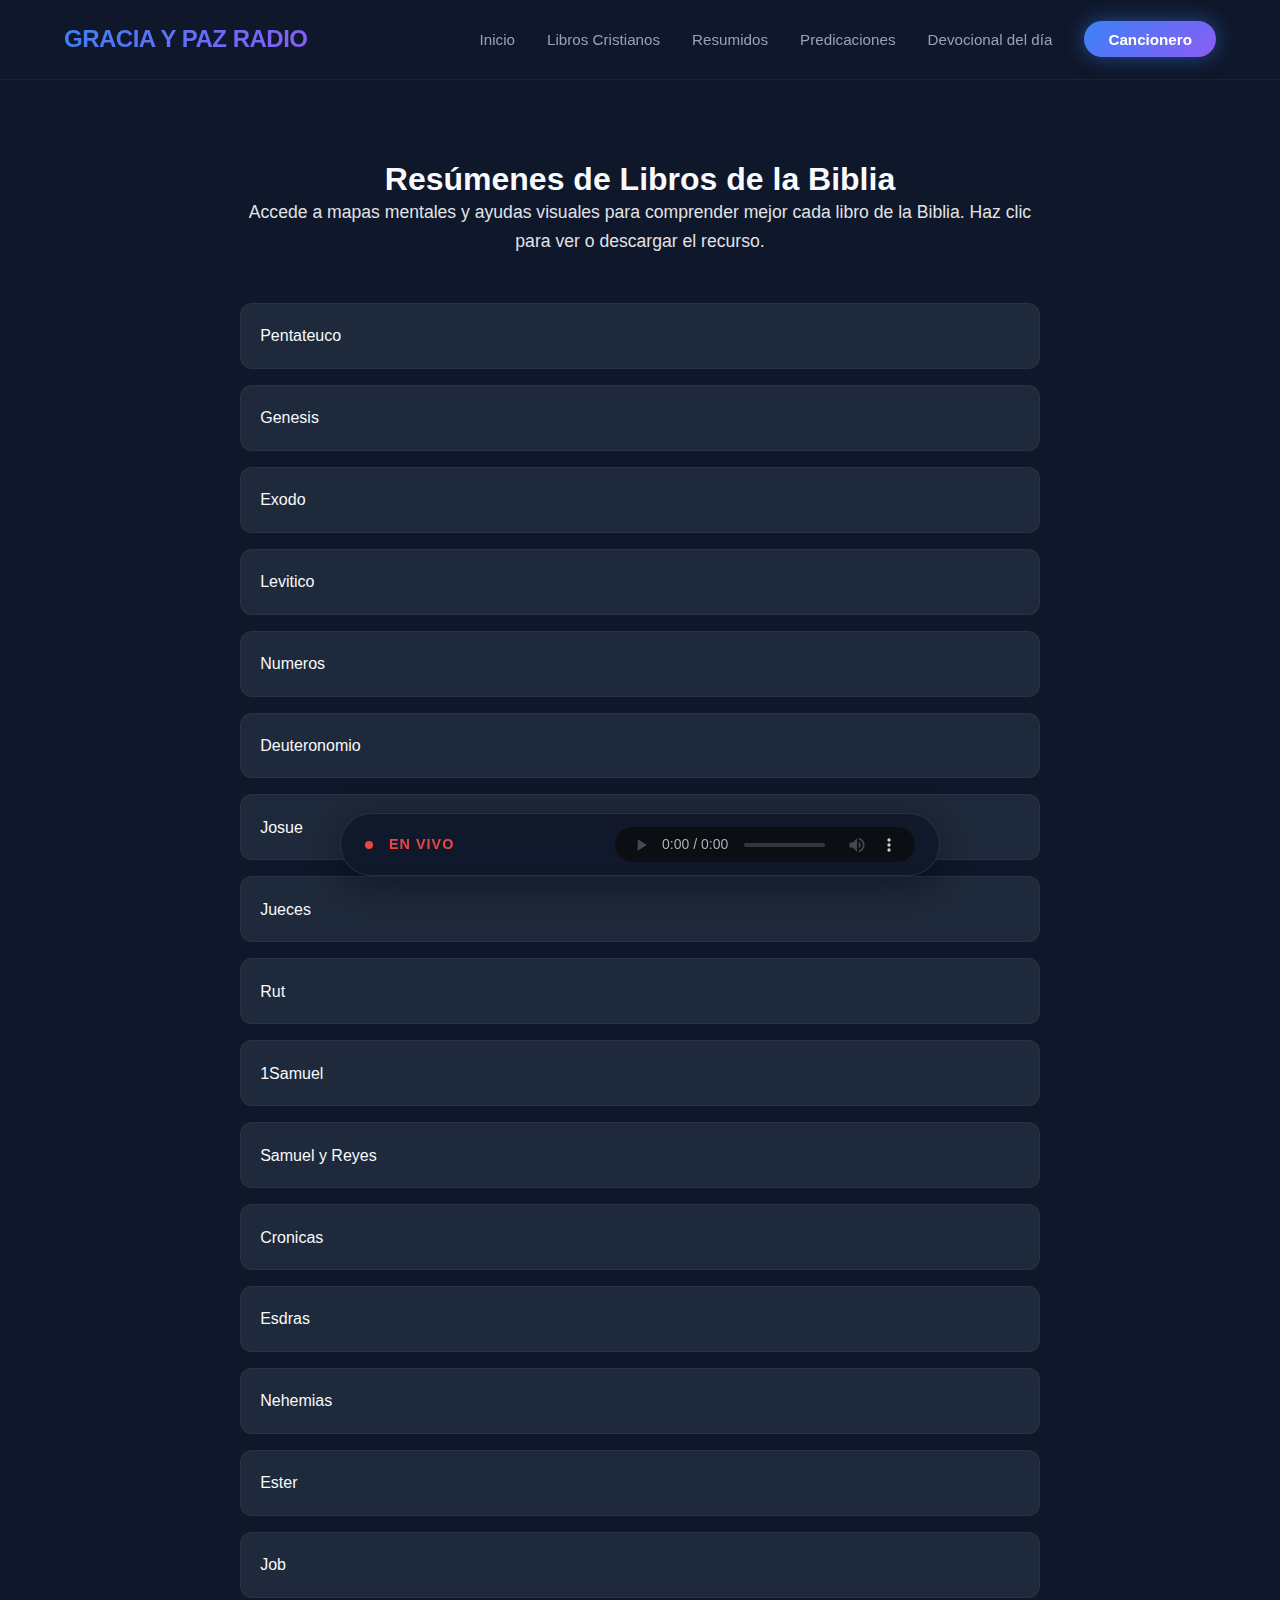
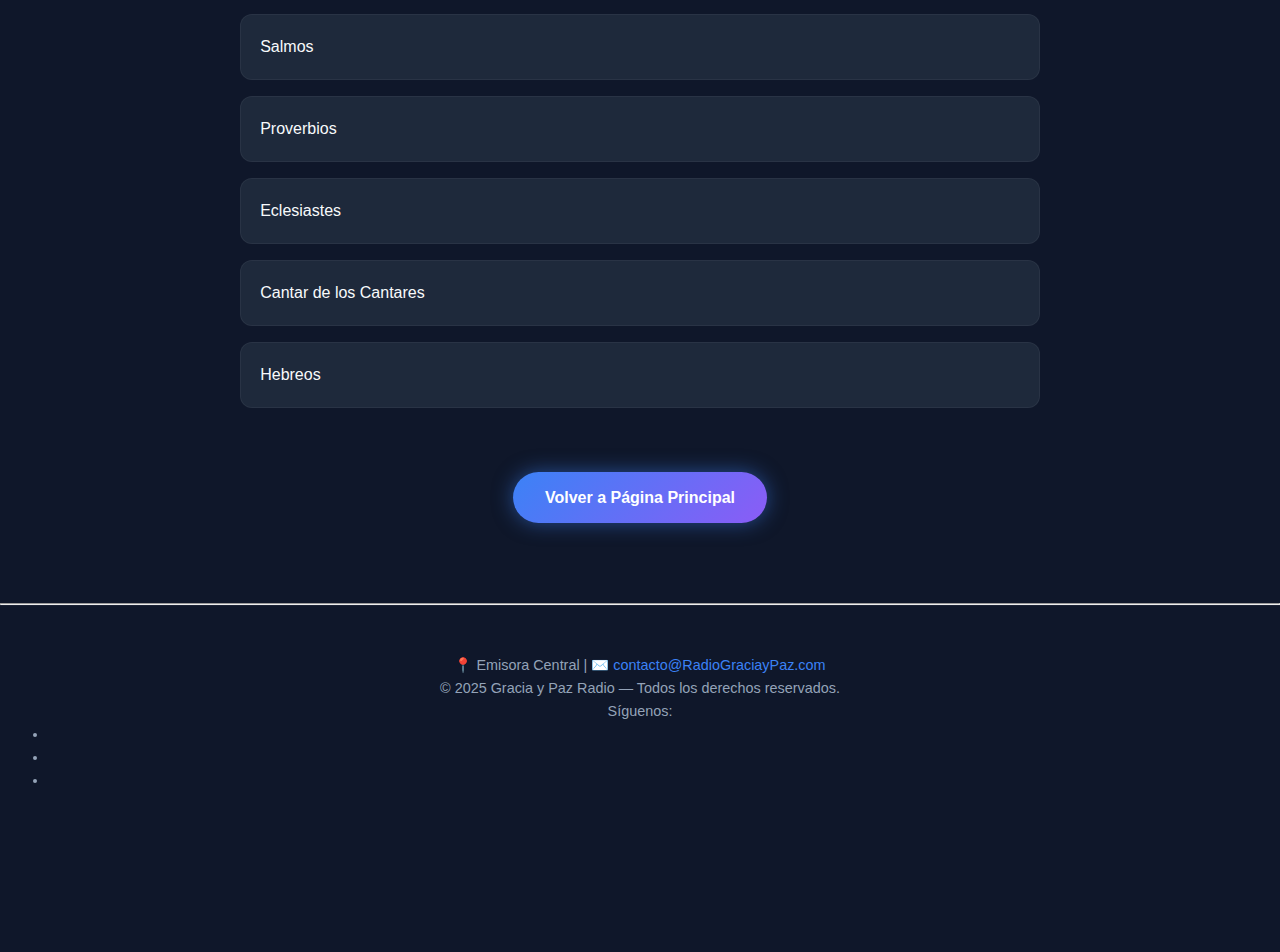
<file: resumidos.html>
<!DOCTYPE html>
<html lang="es">

<head>
  <meta charset="UTF-8" />
  <meta name="viewport" content="width=device-width, initial-scale=1.0" />
  <title>Resúmenes Bíblicos | Gracia y Paz Radio</title>

  <link rel="icon" href="favicon.ico" type="image/x-icon" />
  <link rel="manifest" href="manifest.json" />
  <!-- Meta para el color de la barra de estado en iOS -->
  <meta name="apple-mobile-web-app-status-bar-style" content="#4a90e2" />

  <link rel="stylesheet" href="https://cdnjs.cloudflare.com/ajax/libs/font-awesome/6.5.2/css/all.min.css"
    integrity="sha512-SnH5WK+bZxgPHs44uWIX+LLJAJ9/2PkPKZ5QiAj6Ta86w+fsb2TkcmfRyVX3pBnMFcV7oQPJkl9QevSCWr3W6A=="
    crossorigin="anonymous" referrerpolicy="no-referrer" />

  <link rel="stylesheet" href="style.css" />
</head>

<body>
  <header id="main-header">
    <div class="logo">GRACIA Y PAZ RADIO</div>
    <nav aria-label="Navegación principal del sitio">
      <ul class="nav-links">
        <li><a href="index.html">Inicio</a></li>
        <li><a href="libros.html">Libros Cristianos</a></li>
        <li><a href="resumidos.html">Resumidos</a></li>
        <li><a href="predicaciones.html">Predicaciones</a></li>
        <li><a href="devocional-dia.html">Devocional del día</a></li>
        <li>
          <a href="https://acordes.lacuerda.net/musica_cristiana/" target="_blank" rel="noopener noreferrer"
            class="cta-nav">Cancionero</a>
        </li>
      </ul>
    </nav>
  </header>

  <main>
    <section class="page-content-area" role="main" aria-label="Contenido de Resúmenes Bíblicos">
      <h1 style="text-align: center">
        <i class="fas fa-scroll"></i> Resúmenes de Libros de la Biblia
      </h1>
      <p style="
            text-align: center;
            max-width: 800px;
            margin: 0 auto 3rem;
            font-size: 1.1rem;
            opacity: 0.9;
          ">
        Accede a mapas mentales y ayudas visuales para comprender mejor cada
        libro de la Biblia. Haz clic para ver o descargar el recurso.
      </p>
      <ul class="summary-list">
        <li>
          <a href="https://drive.google.com/file/d/1ijZCCL0hgLO6p_Bqi1hMSnt2grFQbi58/view?usp=drive_link"
            target="_blank" rel="noopener noreferrer">
            <span>Pentateuco</span>
            <i class="fas fa-file-pdf"></i>
          </a>
        </li>

        <li>
          <a href="https://drive.google.com/file/d/1-XhgwC5c2tHUu3Fj12dcGnzJuIOd1Tin/view?usp=drive_link"
            target="_blank" rel="noopener noreferrer">
            <span>Genesis</span>
            <i class="fas fa-file-pdf"></i>
          </a>
        </li>

        <li>
          <a href="https://drive.google.com/file/d/1nw9VvuZ62rSNjZdCUhYH_j5gDqUe5HEW/view?usp=drive_link"
            target="_blank" rel="noopener noreferrer">
            <span>Exodo</span>
            <i class="fas fa-file-pdf"></i>
          </a>
        </li>

        <li>
          <a href="https://drive.google.com/file/d/1vSr6gmQGjZMyTMnVoxCc3SB2jcYf9iIo/view?usp=drive_link"
            target="_blank" rel="noopener noreferrer">
            <span>Levitico</span>
            <i class="fas fa-file-pdf"></i>
          </a>
        </li>

        <li>
          <a href="https://drive.google.com/file/d/1YepaXeCAdEjn7_OBBWTNAPRCVudPPAN4/view?usp=drive_link"
            target="_blank" rel="noopener noreferrer">
            <span>Numeros</span>
            <i class="fas fa-file-pdf"></i>
          </a>
        </li>

        <li>
          <a href="https://drive.google.com/file/d/1KiS_ktiz56tVaCkFIFW-YHkPbDyt9gra/view?usp=drive_link"
            target="_blank" rel="noopener noreferrer">
            <span>Deuteronomio</span>
            <i class="fas fa-file-pdf"></i>
          </a>
        </li>

        <li>
          <a href="https://drive.google.com/file/d/1ithTCSc87iP_ufJeekaol9u38xor3xBD/view?usp=drive_link"
            target="_blank" rel="noopener noreferrer">
            <span>Josue</span>
            <i class="fas fa-file-pdf"></i>
          </a>
        </li>

        <li>
          <a href="https://drive.google.com/file/d/1FT6iI5IGeMJeaHO3pC8j6RgeIwuP4Qpn/view?usp=drive_link"
            target="_blank" rel="noopener noreferrer">
            <span>Jueces</span>
            <i class="fas fa-file-pdf"></i>
          </a>
        </li>

        <li>
          <a href="https://drive.google.com/file/d/1cZNHyLiJSeoq7rv7B3UR113ozM7xSItZ/view?usp=drive_link"
            target="_blank" rel="noopener noreferrer">
            <span>Rut</span>
            <i class="fas fa-file-pdf"></i>
          </a>
        </li>

        <li>
          <a href="https://drive.google.com/file/d/1_NXPxbZYCxIZqo9cpOBSbff9SWKdWvsi/view?usp=drive_link"
            target="_blank" rel="noopener noreferrer">
            <span>1Samuel</span>
            <i class="fas fa-file-pdf"></i>
          </a>
        </li>

        <li>
          <a href="https://drive.google.com/file/d/1_pAymgKk3YevBlH8w_ZYDm8Ts4xSMvgr/view?usp=drive_link"
            target="_blank" rel="noopener noreferrer">
            <span>Samuel y Reyes</span>
            <i class="fas fa-file-pdf"></i>
          </a>
        </li>

        <li>
          <a href="https://drive.google.com/file/d/14tUuRAs1ZizBAo6VIUiwlYhbRgjJiID5/view?usp=drive_link"
            target="_blank" rel="noopener noreferrer">
            <span>Cronicas</span>
            <i class="fas fa-file-pdf"></i>
          </a>
        </li>

        <li>
          <a href="https://drive.google.com/file/d/1U4kw-AII9epZ3IV-SH-PoKIQYAZsjJzU/view?usp=drive_link"
            target="_blank" rel="noopener noreferrer">
            <span>Esdras</span>
            <i class="fas fa-file-pdf"></i>
          </a>
        </li>

        <li>
          <a href="https://drive.google.com/file/d/1ClyXRrTaOFrfQXKK54cUAxJvZ7Rvc0Ku/view?usp=drive_link"
            target="_blank" rel="noopener noreferrer">
            <span>Nehemias</span>
            <i class="fas fa-file-pdf"></i>
          </a>
        </li>

        <li>
          <a href="https://drive.google.com/file/d/1UdKfUZGgzHC6KEg6UZp-_iPzegLSbRV_/view?usp=drive_link"
            target="_blank" rel="noopener noreferrer">
            <span>Ester</span>
            <i class="fas fa-file-pdf"></i>
          </a>
        </li>

        <li>
          <a href="https://drive.google.com/file/d/1RPZ5ZUSZAJom_Y266WOa6JlcR5tgBPyz/view?usp=drive_link"
            target="_blank" rel="noopener noreferrer">
            <span>Job</span>
            <i class="fas fa-file-pdf"></i>
          </a>
        </li>

        <li>
          <a href="https://drive.google.com/file/d/14AepQ3kkhYQ4QCCMRvn-Cn6vta6hao80/view?usp=drive_link"
            target="_blank" rel="noopener noreferrer">
            <span>Salmos</span>
            <i class="fas fa-file-pdf"></i>
          </a>
        </li>

        <li>
          <a href="https://drive.google.com/file/d/1FqeiiKivWDPDMpviIT-DY6FiCwBPfmEO/view?usp=drive_link"
            target="_blank" rel="noopener noreferrer">
            <span>Proverbios</span>
            <i class="fas fa-file-pdf"></i>
          </a>
        </li>

        <li>
          <a href="https://drive.google.com/file/d/17yJUbys_6ejVLa67ouELvYmrmHimswL6/view?usp=drive_link"
            target="_blank" rel="noopener noreferrer">
            <span>Eclesiastes</span>
            <i class="fas fa-file-pdf"></i>
          </a>
        </li>

        <li>
          <a href="https://drive.google.com/file/d/1_pAymgKk3YevBlH8w_ZYDm8Ts4xSMvgr/view?usp=drive_link"
            target="_blank" rel="noopener noreferrer">
            <span>Cantar de los Cantares</span>
            <i class="fas fa-file-pdf"></i>
          </a>
        </li>

        <li>
          <a href="https://drive.google.com/file/d/1zbJMGmk9o4pEJa8I6oMrbivpMI_4RN6r/view?usp=drive_link"
            target="_blank" rel="noopener noreferrer">
            <span>Hebreos</span>
            <i class="fas fa-file-pdf"></i>
          </a>
        </li>
      </ul>

      <div style="text-align: center; margin-top: 4rem">
        <a href="index.html" class="cta-primary">Volver a Página Principal</a>
      </div>
    </section>
  </main>

  <hr />

  <footer id="main-footer">
    <div class="footer-info">
      <p>
        📍 Emisora Central | ✉️
        <a href="mailto:RadioGraciayPaz.Online@gmail.com">contacto@RadioGraciayPaz.com</a>
      </p>
      <p>
        © <time datetime="2025">2025</time> Gracia y Paz Radio — Todos los
        derechos reservados.
      </p>
    </div>
    <nav class="footer-social" aria-label="Redes Sociales">
      <p>Síguenos:</p>
      <ul class="social-links">
        <li>
          <a href="URL_INSTAGRAM" target="_blank" rel="noopener noreferrer"><i class="fab fa-instagram"></i></a>
        </li>
        <li>
          <a href="URL_FACEBOOK" target="_blank" rel="noopener noreferrer"><i class="fab fa-facebook-f"></i></a>
        </li>
        <li>
          <a href="URL_YOUTUBE" target="_blank" rel="noopener noreferrer"><i class="fab fa-youtube"></i></a>
        </li>
      </ul>
    </nav>
  </footer>

  <div class="floating-player" aria-label="Reproductor de Radio Flotante">
    <p class="live-tag"><i class="fas fa-signal"></i> EN VIVO</p>
    <audio id="radio-audio" controls autoplay>
      <source src="https://stream.zeno.fm/mfer4shs398uv" type="audio/aac" />
      Tu navegador no soporta el elemento de audio.
    </audio>
  </div>
  <script>
    // --- Script para el Autoplay del reproductor ---
    document.addEventListener("DOMContentLoaded", () => {
      const radioPlayer = document.getElementById("radio-audio");
      if (radioPlayer) {
        radioPlayer.play().catch(() => {
          // El autoplay fue bloqueado, el usuario deberá iniciarlo manualmente.
        });
      }

      // --- Script para registrar el Service Worker (PWA) ---
      if ("serviceWorker" in navigator) {
        window.addEventListener("load", () => {
          navigator.serviceWorker
            .register("./sw.js")
            .then((reg) => console.log("Service worker registrado", reg))
            .catch((err) =>
              console.log("Error al registrar service worker", err)
            );
        });
      }
    });
  </script>
</body>

</html>
</file>
<file: style.css>
/*
  ======================================================
  GYP.IO - PREMIUM DESIGN SYSTEM (2025 REFRESH)
  ======================================================
*/

@import url('https://fonts.googleapis.com/css2?family=Outfit:wght@300;400;500;600;700&display=swap');

:root {
  /* Paleta de Colores Premium */
  --bg-dark: #0f172a;
  --bg-card: #1e293b;
  --bg-card-hover: #334155;
  --text-primary: #f8fafc;
  --text-secondary: #94a3b8;
  --accent-primary: #3b82f6; /* Vivid Blue */
  --accent-glow: rgba(59, 130, 246, 0.5);
  --accent-secondary: #8b5cf6; /* Violet */
  --success: #10b981;
  --glass-bg: rgba(15, 23, 42, 0.85);

  /* Espaciado */
  --container-width: 1280px;
  --header-height: 80px;
  --player-height: 80px;

  /* Efectos */
  --shadow-sm: 0 4px 6px -1px rgba(0, 0, 0, 0.1), 0 2px 4px -1px rgba(0, 0, 0, 0.06);
  --shadow-lg: 0 10px 15px -3px rgba(0, 0, 0, 0.1), 0 4px 6px -2px rgba(0, 0, 0, 0.05);
  --shadow-accent: 0 0 20px var(--accent-glow);
  --radius-lg: 16px;
  --radius-xl: 24px;
}

/* Base */
* {
  margin: 0;
  padding: 0;
  box-sizing: border-box;
}

html {
  scroll-behavior: smooth;
}

body {
  font-family: 'Outfit', sans-serif;
  background-color: var(--bg-dark);
  color: var(--text-primary);
  line-height: 1.6;
  min-height: 100vh;
  padding-bottom: calc(var(--player-height) + 2rem);
  -webkit-font-smoothing: antialiased;
}

/* Tipografía */
h1, h2, h3, h4, h5, h6 {
  color: var(--text-primary);
  font-weight: 700;
  line-height: 1.2;
}

a {
  text-decoration: none;
  color: inherit;
  transition: all 0.3s ease;
}

/* Layout Utilidades */
.container {
  width: 90%;
  max-width: var(--container-width);
  margin: 0 auto;
}

/* ======================================================
  HEADER & NAVIGATION
====================================================== */
#main-header {
  height: var(--header-height);
  position: sticky;
  top: 0;
  z-index: 50;
  background: var(--glass-bg);
  backdrop-filter: blur(12px);
  border-bottom: 1px solid rgba(255, 255, 255, 0.05);
  display: flex;
  align-items: center;
  justify-content: space-between;
  padding: 0 5%;
}

.logo {
  font-size: 1.5rem;
  font-weight: 800;
  background: linear-gradient(135deg, var(--accent-primary), var(--accent-secondary));
  -webkit-background-clip: text;
  -webkit-text-fill-color: transparent;
  letter-spacing: -0.5px;
}

.nav-links {
  display: flex;
  gap: 2rem;
  list-style: none;
}

.nav-links a {
  font-weight: 500;
  color: var(--text-secondary);
  font-size: 0.95rem;
  position: relative;
}

.nav-links a:hover,
.nav-links a.active {
  color: var(--text-primary);
}

.nav-links a::after {
  content: '';
  position: absolute;
  bottom: -4px;
  left: 0;
  width: 0;
  height: 2px;
  background: var(--accent-primary);
  transition: width 0.3s ease;
}

.nav-links a:hover::after {
  width: 100%;
}

.cta-nav {
  background: linear-gradient(135deg, var(--accent-primary), var(--accent-secondary));
  padding: 0.6rem 1.5rem;
  border-radius: 99px;
  color: white !important;
  font-weight: 600 !important;
  box-shadow: var(--shadow-accent);
}

.cta-nav:hover {
  transform: translateY(-2px);
  box-shadow: 0 0 30px var(--accent-glow);
}

.cta-nav::after { display: none !important; }

/* Mobile Menu Toggle */
.menu-toggle {
  display: none;
  color: var(--text-primary);
  font-size: 1.5rem;
  background: none;
  border: none;
  cursor: pointer;
}

/* ======================================================
  HERO SECTION
====================================================== */
.hero {
  position: relative;
  min-height: 80vh;
  display: flex;
  flex-direction: column;
  justify-content: center;
  align-items: center;
  text-align: center;
  padding: 6rem 1rem;
  background: 
    linear-gradient(to bottom, rgba(15, 23, 42, 0.4), var(--bg-dark)),
    url("fondo.png") no-repeat center center/cover;
}

.hero hgroup {
  max-width: 900px;
  z-index: 2;
  margin-bottom: 2rem;
}

.hero h1 {
  font-size: clamp(3rem, 5vw, 5rem);
  font-weight: 800;
  margin-bottom: 1rem;
  letter-spacing: -2px;
  text-shadow: 0 2px 10px rgba(0,0,0,0.5);
}

.hero .slogan {
  font-size: 1.2rem;
  color: var(--accent-primary);
  text-transform: uppercase;
  letter-spacing: 4px;
  font-weight: 600;
  margin-bottom: 1rem;
}

.hero .descripcion {
  font-size: 1.25rem;
  color: var(--text-secondary);
  max-width: 700px;
  margin: 0 auto 3rem;
  z-index: 2;
}

.cta-group {
  display: flex;
  flex-direction: column;
  align-items: center;
  gap: 2rem;
  z-index: 2;
  width: 100%;
}

.quick-access-links {
  display: flex;
  gap: 1rem;
  flex-wrap: wrap;
  justify-content: center;
}

.access-link {
  background: rgba(255, 255, 255, 0.05);
  backdrop-filter: blur(10px);
  border: 1px solid rgba(255, 255, 255, 0.1);
  padding: 0.8rem 1.5rem;
  border-radius: var(--radius-lg);
  font-weight: 500;
  display: flex;
  align-items: center;
  gap: 0.5rem;
  transition: all 0.3s ease;
}

.access-link i { color: var(--accent-primary); }

.access-link:hover {
  background: rgba(255, 255, 255, 0.1);
  transform: translateY(-2px);
  border-color: var(--accent-primary);
}

.cta-secondary {
  color: var(--text-primary);
  border-bottom: 1px solid var(--text-primary);
  padding-bottom: 2px;
  font-weight: 500;
}

/* ======================================================
  SECTIONS & CARDS
====================================================== */
section {
  padding: 5rem 5%;
}

.productos h2, .servicios h2, .eventos-section h2 {
  font-size: 2.5rem;
  text-align: center;
  margin-bottom: 3rem;
  color: var(--text-primary);
}

.productos-grid, .playlist-grid, .book-grid, .predicacion-grid, .devocional-grid, .eventos-grid {
  display: grid;
  grid-template-columns: repeat(auto-fit, minmax(300px, 1fr));
  gap: 2rem;
  max-width: var(--container-width);
  margin: 0 auto;
}

/* Card General Style */
.producto, .playlist-card, .book-card, .predicacion-card, .devocional-card, .evento-card {
  background: var(--bg-card);
  border-radius: var(--radius-lg);
  padding: 2rem;
  border: 1px solid rgba(255, 255, 255, 0.05);
  transition: all 0.3s ease;
  display: flex;
  flex-direction: column;
}

.producto:hover, .playlist-card:hover, .book-card:hover, .predicacion-card:hover, .devocional-card:hover, .evento-card:hover {
  transform: translateY(-5px);
  background: var(--bg-card-hover);
  box-shadow: var(--shadow-lg);
  border-color: var(--accent-primary);
}

.icon-product {
  font-size: 2rem;
  color: var(--accent-primary);
  margin-bottom: 1rem;
}

.producto h3, .playlist-card h3, .book-card h3, .predicacion-content h3, .devocional-content h3 {
  font-size: 1.5rem;
  margin-bottom: 1rem;
  color: var(--text-primary);
}

.producto p, .playlist-card p, .book-card p, .predicacion-content p, .devocional-content p {
  color: var(--text-secondary);
  font-size: 1rem;
}

/* Specific Card Styles */
.predicacion-card, .devocional-card, .playlist-card {
  padding: 0; /* Reset padding for cards with media */
  overflow: hidden;
}

.predicacion-media, .devocional-media, .playlist-card-thumbnail {
  position: relative;
  width: 100%;
  padding-top: 56.25%; /* 16:9 */
  background: #000;
}

.predicacion-media iframe, .devocional-media iframe, .playlist-card-thumbnail img {
  position: absolute;
  top: 0;
  left: 0;
  width: 100%;
  height: 100%;
  object-fit: cover;
  border: none;
}

.predicacion-content, .devocional-content, .playlist-card-content {
  padding: 1.5rem;
}

.playlist-card-thumbnail .video-count {
  position: absolute;
  bottom: 0.8rem;
  right: 0.8rem;
  background: rgba(0,0,0,0.8);
  padding: 0.3rem 0.8rem;
  border-radius: 6px;
  font-size: 0.8rem;
  color: white;
}

/* Eventos */
.evento-card {
  flex-direction: row;
  align-items: center;
  gap: 1.5rem;
}

.evento-fecha {
  background: var(--accent-primary);
  color: white;
  padding: 1rem;
  border-radius: 12px;
  text-align: center;
  min-width: 80px;
}

.evento-fecha .dia { font-size: 1.8rem; font-weight: 700; display: block; }
.evento-fecha .mes { font-size: 0.9rem; text-transform: uppercase; }

/* ======================================================
  COMPONENTS
====================================================== */

/* Search */
.search-container {
  max-width: 600px;
  margin: 2rem auto;
  position: relative;
}

#search-input, #song-search-input {
  width: 100%;
  background: var(--bg-card);
  border: 1px solid rgba(255, 255, 255, 0.1);
  padding: 1rem 1rem 1rem 3rem;
  border-radius: 99px;
  color: var(--text-primary);
  font-size: 1rem;
  transition: all 0.3s ease;
}

#search-input:focus, #song-search-input:focus {
  outline: none;
  border-color: var(--accent-primary);
  box-shadow: 0 0 0 4px rgba(59, 130, 246, 0.1);
}

.search-container .fa-search {
  position: absolute;
  left: 1.2rem;
  top: 50%;
  transform: translateY(-50%);
  color: var(--text-secondary);
}

/* Pagination */
.pagination-container {
  display: flex;
  justify-content: center;
  gap: 0.5rem;
  margin-top: 3rem;
}

.pagination-btn {
  background: var(--bg-card);
  border: 1px solid rgba(255, 255, 255, 0.1);
  color: var(--text-secondary);
  padding: 0.5rem 1rem;
  border-radius: 8px;
  cursor: pointer;
  transition: all 0.2s;
}

.pagination-btn:hover {
  background: var(--bg-card-hover);
  color: var(--text-primary);
}

.pagination-btn.active {
  background: var(--accent-primary);
  color: white;
  border-color: var(--accent-primary);
}

.pagination-btn:disabled {
  opacity: 0.5;
  cursor: not-allowed;
}

/* Lists (Summary/Download) */
.summary-list, .download-list {
  list-style: none;
  max-width: 800px;
  margin: 0 auto;
}

.summary-list li, .download-list li {
  margin-bottom: 1rem;
}

.summary-list a, .download-list a {
  display: flex;
  justify-content: space-between;
  align-items: center;
  padding: 1.2rem;
  background: var(--bg-card);
  border-radius: 12px;
  color: var(--text-primary);
  border: 1px solid rgba(255, 255, 255, 0.05);
}

.summary-list a:hover, .download-list a:hover {
  background: var(--bg-card-hover);
  border-color: var(--accent-primary);
  transform: translateX(5px);
}

.summary-list i { color: var(--accent-primary); }

/* Buttons */
.cta-primary {
  display: inline-block;
  background: linear-gradient(135deg, var(--accent-primary), var(--accent-secondary));
  color: white;
  padding: 0.8rem 2rem;
  border-radius: 99px;
  font-weight: 600;
  border: none;
  cursor: pointer;
  box-shadow: var(--shadow-accent);
}

.cta-primary:hover {
  transform: translateY(-2px);
  filter: brightness(1.1);
}

/* ======================================================
  MODAL & FORMS
====================================================== */
.modal {
  display: none;
  position: fixed;
  z-index: 1000;
  left: 0;
  top: 0;
  width: 100%;
  height: 100%;
  background: rgba(0,0,0,0.8);
  backdrop-filter: blur(5px);
}

.modal-content {
  background: var(--bg-card);
  margin: 5% auto;
  padding: 2.5rem;
  border-radius: var(--radius-xl);
  width: 90%;
  max-width: 500px;
  position: relative;
  border: 1px solid rgba(255,255,255,0.1);
  box-shadow: var(--shadow-lg);
}

.cerrar {
  position: absolute;
  top: 1rem;
  right: 1.5rem;
  color: var(--text-secondary);
  font-size: 2rem;
  cursor: pointer;
}

.contact-form input, .contact-form textarea {
  width: 100%;
  background: rgba(255,255,255,0.05);
  border: 1px solid rgba(255,255,255,0.1);
  padding: 0.8rem;
  border-radius: 8px;
  color: var(--text-primary);
  margin-bottom: 1rem;
  font-family: inherit;
}

.contact-form label {
  display: block;
  margin-bottom: 0.5rem;
  color: var(--text-secondary);
  font-size: 0.9rem;
}

/* ======================================================
  FLOATING PLAYER & ACTIONS
====================================================== */
.floating-player {
  position: fixed;
  bottom: 1.5rem;
  right: 1.5rem; /* By default right */
  left: 50%;
  transform: translateX(-50%);
  width: 90%;
  max-width: 600px; /* Centered pill on desktop too for modern look */
  background: rgba(15, 23, 42, 0.9);
  backdrop-filter: blur(15px);
  padding: 0.8rem 1.5rem;
  border-radius: 99px;
  border: 1px solid rgba(255,255,255,0.1);
  display: flex;
  align-items: center;
  justify-content: space-between;
  box-shadow: 0 10px 40px rgba(0,0,0,0.4);
  z-index: 100;
}

.live-tag {
  display: flex;
  align-items: center;
  gap: 0.5rem;
  color: #ef4444; /* Red for live */
  font-weight: 700;
  font-size: 0.9rem;
  letter-spacing: 1px;
}

.live-tag::before {
  content: '';
  width: 8px;
  height: 8px;
  background: #ef4444;
  border-radius: 50%;
  animation: pulse 1.5s infinite;
}

@keyframes pulse {
  0% { box-shadow: 0 0 0 0 rgba(239, 68, 68, 0.7); }
  70% { box-shadow: 0 0 0 10px rgba(239, 68, 68, 0); }
  100% { box-shadow: 0 0 0 0 rgba(239, 68, 68, 0); }
}

.floating-player audio {
  height: 35px;
  filter: invert(1) hue-rotate(180deg); /* Dark mode audio player tweak */
  opacity: 0.8;
}

/* Floating Buttons */
.whatsapp-flotante, .install-flotante {
  position: fixed;
  bottom: 6rem;
  width: 50px;
  height: 50px;
  border-radius: 50%;
  display: flex;
  align-items: center;
  justify-content: center;
  z-index: 90;
  transition: transform 0.3s;
  box-shadow: 0 4px 15px rgba(0,0,0,0.3);
}

.whatsapp-flotante {
  background: #25d366;
  right: 1.5rem;
}

.install-flotante {
  background: var(--accent-primary);
  right: 5.5rem; /* Next to whatsapp */
  color: white;
  border: none;
  cursor: pointer;
}

.whatsapp-flotante:hover, .install-flotante:hover {
  transform: scale(1.1);
}

.whatsapp-flotante img { width: 30px; }
.install-flotante i { font-size: 1.5rem; }

/* ======================================================
  FOOTER
====================================================== */
#main-footer {
  background: var(--bg-dark);
  border-top: 1px solid rgba(255, 255, 255, 0.05);
  text-align: center;
  padding: 3rem;
  color: var(--text-secondary);
  font-size: 0.9rem;
}

#main-footer a { color: var(--accent-primary); }

/* ======================================================
  RESPONSIVE
====================================================== */
@media (max-width: 768px) {
  .menu-toggle { display: block; }
  
  .nav-links {
    position: absolute;
    top: var(--header-height);
    left: 0;
    width: 100%;
    background: var(--bg-dark);
    flex-direction: column;
    padding: 2rem;
    gap: 1.5rem;
    border-bottom: 1px solid rgba(255,255,255,0.1);
    transform: translateY(-200%); /* Hidden by default */
    transition: transform 0.3s ease;
    z-index: 49;
  }

  .nav-links.active { transform: translateY(0); }
  
  .cta-nav { text-align: center; }

  .hero h1 { font-size: 2.5rem; }
  
  .floating-player {
    width: 100%;
    left: 0;
    bottom: 0;
    border-radius: 0;
    transform: none;
    max-width: none;
    justify-content: center;
    gap: 1rem;
    padding: 1rem;
  }
  
  .floating-player audio { width: 60%; }
  
  .whatsapp-flotante { bottom: 5rem; right: 1rem; }
  .install-flotante { bottom: 5rem; right: 5rem; }
  
  .evento-card { flex-direction: column; text-align: center; }
}
</file>
